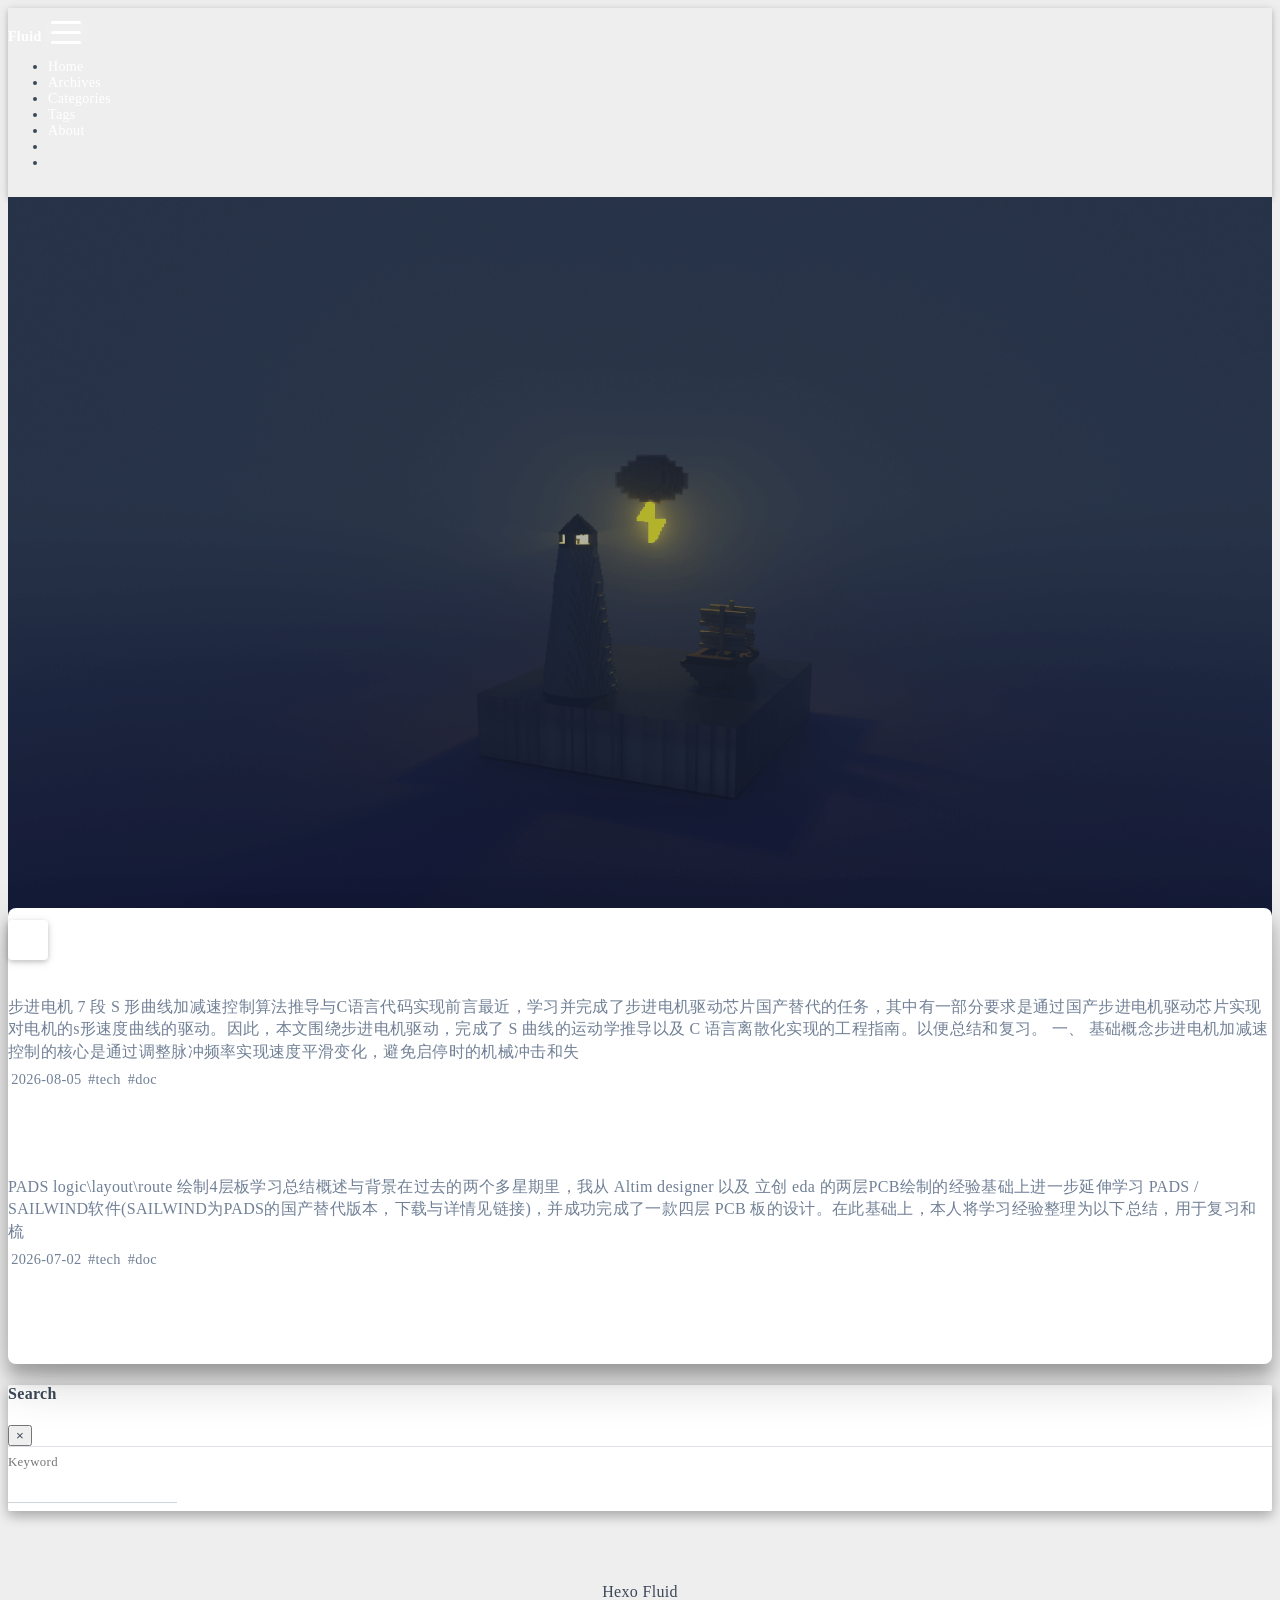
<file: index.html>
<!DOCTYPE html>
<html lang="en" data-default-color-scheme=auto>



<head>
  <meta charset="UTF-8">

  <link rel="apple-touch-icon" sizes="76x76" href="/img/fluid.png">
  <link rel="icon" href="/img/fluid.png">
  

  <meta name="viewport" content="width=device-width, initial-scale=1.0, maximum-scale=5.0, shrink-to-fit=no">
  <meta http-equiv="x-ua-compatible" content="ie=edge">
  
  <meta name="theme-color" content="#2f4154">
  <meta name="author" content="John Doe">
  <meta name="keywords" content="">
  
    <meta property="og:type" content="website">
<meta property="og:title" content="Hexo">
<meta property="og:url" content="http://example.com/index.html">
<meta property="og:site_name" content="Hexo">
<meta property="og:locale" content="en_US">
<meta property="article:author" content="John Doe">
<meta name="twitter:card" content="summary_large_image">
  
  
  
  <title>Hexo</title>

  <link  rel="stylesheet" href="https://lib.baomitu.com/twitter-bootstrap/4.6.1/css/bootstrap.min.css" />





<!-- 主题依赖的图标库，不要自行修改 -->
<!-- Do not modify the link that theme dependent icons -->

<link rel="stylesheet" href="//at.alicdn.com/t/c/font_1749284_5i9bdhy70f8.css">



<link rel="stylesheet" href="//at.alicdn.com/t/c/font_1736178_k526ubmyhba.css">


<link  rel="stylesheet" href="/css/main.css" />


  <link id="highlight-css" rel="stylesheet" href="/css/highlight.css" />
  
    <link id="highlight-css-dark" rel="stylesheet" href="/css/highlight-dark.css" />
  




  <script id="fluid-configs">
    var Fluid = window.Fluid || {};
    Fluid.ctx = Object.assign({}, Fluid.ctx)
    var CONFIG = {"hostname":"example.com","root":"/","version":"1.9.9","typing":{"enable":true,"typeSpeed":70,"cursorChar":"_","loop":false,"scope":[]},"anchorjs":{"enable":true,"element":"h1,h2,h3,h4,h5,h6","placement":"left","visible":"hover","icon":""},"progressbar":{"enable":true,"height_px":3,"color":"#29d","options":{"showSpinner":false,"trickleSpeed":100}},"code_language":{"enable":true,"default":"TEXT"},"copy_btn":true,"image_caption":{"enable":true},"image_zoom":{"enable":true,"img_url_replace":["",""]},"toc":{"enable":true,"expand_all":true,"placement":"right","headingSelector":"h1,h2,h3,h4,h5,h6","collapseDepth":0},"lazyload":{"enable":true,"loading_img":"/img/loading.gif","onlypost":false,"offset_factor":2},"web_analytics":{"enable":false,"follow_dnt":true,"baidu":null,"google":{"measurement_id":null},"tencent":{"sid":null,"cid":null},"leancloud":{"app_id":null,"app_key":null,"server_url":null,"path":"window.location.pathname","ignore_local":false},"openkounter":{"server_url":"https://open-kounter.mintimate.cn","path":"window.location.pathname","ignore_local":false},"umami":{"src":null,"website_id":null,"domains":null,"start_time":"2024-01-01T00:00:00.000Z","token":null,"api_server":null}},"search_path":"/local-search.xml","include_content_in_search":true};

    if (CONFIG.web_analytics.follow_dnt) {
      var dntVal = navigator.doNotTrack || window.doNotTrack || navigator.msDoNotTrack;
      Fluid.ctx.dnt = dntVal && (dntVal.startsWith('1') || dntVal.startsWith('yes') || dntVal.startsWith('on'));
    }
  </script>
  <script  src="/js/utils.js" ></script>
  <script  src="/js/color-schema.js" ></script>
  


  
<meta name="generator" content="Hexo 8.1.2"></head>


<body>
  

  <header>
    

<div class="header-inner" style="height: 100vh;">
  <nav id="navbar" class="navbar fixed-top  navbar-expand-lg navbar-dark scrolling-navbar">
  <div class="container">
    <a class="navbar-brand" href="/">
      <strong>Fluid</strong>
    </a>

    <button id="navbar-toggler-btn" class="navbar-toggler" type="button" data-toggle="collapse"
            data-target="#navbarSupportedContent"
            aria-controls="navbarSupportedContent" aria-expanded="false" aria-label="Toggle navigation">
      <div class="animated-icon"><span></span><span></span><span></span></div>
    </button>

    <!-- Collapsible content (desktop) -->
    <div class="collapse navbar-collapse" id="navbarSupportedContent">
      <ul class="navbar-nav ml-auto text-center">
        
          
          
          
          
            <li class="nav-item">
              <a class="nav-link" href="/" target="_self">
                <i class="iconfont icon-home-fill"></i>
                <span>Home</span>
              </a>
            </li>
          
        
          
          
          
          
            <li class="nav-item">
              <a class="nav-link" href="/archives/" target="_self">
                <i class="iconfont icon-archive-fill"></i>
                <span>Archives</span>
              </a>
            </li>
          
        
          
          
          
          
            <li class="nav-item">
              <a class="nav-link" href="/categories/" target="_self">
                <i class="iconfont icon-category-fill"></i>
                <span>Categories</span>
              </a>
            </li>
          
        
          
          
          
          
            <li class="nav-item">
              <a class="nav-link" href="/tags/" target="_self">
                <i class="iconfont icon-tags-fill"></i>
                <span>Tags</span>
              </a>
            </li>
          
        
          
          
          
          
            <li class="nav-item">
              <a class="nav-link" href="/about/" target="_self">
                <i class="iconfont icon-user-fill"></i>
                <span>About</span>
              </a>
            </li>
          
        
        
          <li class="nav-item" id="search-btn">
            <a class="nav-link" target="_self" href="javascript:;" data-toggle="modal" data-target="#modalSearch" aria-label="Search">
              <i class="iconfont icon-search"></i>
            </a>
          </li>
          
        
        
          <li class="nav-item" id="color-toggle-btn">
            <a class="nav-link" target="_self" href="javascript:;" aria-label="Color Toggle">
              <i class="iconfont icon-dark" id="color-toggle-icon"></i>
            </a>
          </li>
        
      </ul>
    </div>
  </div>
</nav>

<!-- Mobile grid menu overlay -->
<div id="mobile-grid-menu" class="d-lg-none">
  <div class="mobile-grid-menu-inner">
    <div class="container">
      <div class="row">
        
          
          
          
          
            <div class="col-4 mobile-grid-cell">
              <a href="/" target="_self">
                <div class="mobile-grid-item">
                  <i class="iconfont icon-home-fill"></i>
                  <span>Home</span>
                </div>
              </a>
            </div>
          
        
          
          
          
          
            <div class="col-4 mobile-grid-cell">
              <a href="/archives/" target="_self">
                <div class="mobile-grid-item">
                  <i class="iconfont icon-archive-fill"></i>
                  <span>Archives</span>
                </div>
              </a>
            </div>
          
        
          
          
          
          
            <div class="col-4 mobile-grid-cell">
              <a href="/categories/" target="_self">
                <div class="mobile-grid-item">
                  <i class="iconfont icon-category-fill"></i>
                  <span>Categories</span>
                </div>
              </a>
            </div>
          
        
          
          
          
          
            <div class="col-4 mobile-grid-cell">
              <a href="/tags/" target="_self">
                <div class="mobile-grid-item">
                  <i class="iconfont icon-tags-fill"></i>
                  <span>Tags</span>
                </div>
              </a>
            </div>
          
        
          
          
          
          
            <div class="col-4 mobile-grid-cell">
              <a href="/about/" target="_self">
                <div class="mobile-grid-item">
                  <i class="iconfont icon-user-fill"></i>
                  <span>About</span>
                </div>
              </a>
            </div>
          
        
        
          <div class="col-4 mobile-grid-cell" id="mobile-search-btn">
            <a href="javascript:;" data-toggle="modal" data-target="#modalSearch" aria-label="Search">
              <div class="mobile-grid-item">
                <i class="iconfont icon-search"></i>
                <span>Search</span>
              </div>
            </a>
          </div>
        
        
          <div class="col-4 mobile-grid-cell" id="mobile-color-toggle-btn"
               data-label-light="Light"
               data-label-dark="Dark">
            <a href="javascript:;" aria-label="Color Toggle">
              <div class="mobile-grid-item">
                <i class="iconfont icon-dark" id="mobile-color-toggle-icon"></i>
                <span id="mobile-color-toggle-label">Dark</span>
              </div>
            </a>
          </div>
        
      </div>
    </div>
  </div>
</div>

  

<div id="banner" class="banner" parallax=true
     style="background: url('/img/default.png') no-repeat center center; background-size: cover;">
  <div class="full-bg-img">
    <div class="mask flex-center" style="background-color: rgba(0, 0, 0, 0.3)">
      <div class="banner-text text-center fade-in-up">
        <div class="h2">
          
            <span id="subtitle" data-typed-text="An elegant Material-Design theme for Hexo"></span>
          
        </div>

        
      </div>

      
        <div class="scroll-down-bar">
          <i class="iconfont icon-arrowdown"></i>
        </div>
      
    </div>
  </div>
</div>



</div>

  </header>

  <main>
    
      <div class="container nopadding-x-md">
        <div id="board"
          style="margin-top: 0">
          
          <div class="container">
            <div class="row">
              <div class="col-12 col-md-10 m-auto">
                

<h1 style="display: none">Hexo</h1>

  <div class="row mx-auto index-card">
    
    
    <article class="col-12 col-md-12 mx-auto index-info">
      <h2 class="index-header">
        
        <a href="/2026/08/05/%E6%AD%A5%E8%BF%9B%E7%94%B5%E6%9C%BAS%E5%BD%A2%E9%80%9F%E5%BA%A6%E6%9B%B2%E7%BA%BF%E5%8E%9F%E7%90%86%E4%B8%8E%E4%BB%A3%E7%A0%81%E5%AE%9E%E7%8E%B0/" target="_self">
          
        </a>
      </h2>

      
      <a class="index-excerpt index-excerpt__noimg" href="/2026/08/05/%E6%AD%A5%E8%BF%9B%E7%94%B5%E6%9C%BAS%E5%BD%A2%E9%80%9F%E5%BA%A6%E6%9B%B2%E7%BA%BF%E5%8E%9F%E7%90%86%E4%B8%8E%E4%BB%A3%E7%A0%81%E5%AE%9E%E7%8E%B0/" target="_self">
        <div>
          步进电机 7 段 S 形曲线加减速控制算法推导与C语言代码实现前言最近，学习并完成了步进电机驱动芯片国产替代的任务，其中有一部分要求是通过国产步进电机驱动芯片实现对电机的s形速度曲线的驱动。因此，本文围绕步进电机驱动，完成了 S 曲线的运动学推导以及 C 语言离散化实现的工程指南。以便总结和复习。  一、 基础概念步进电机加减速控制的核心是通过调整脉冲频率实现速度平滑变化，避免启停时的机械冲击和失
        </div>
      </a>

      <div class="index-btm post-metas">
        
          <div class="post-meta mr-3">
            <i class="iconfont icon-date"></i>
            <time datetime="2026-08-05 08:00" pubdate>
              2026-08-05
            </time>
          </div>
        
        
        
          <div class="post-meta">
            <i class="iconfont icon-tags"></i>
            
              <a href="/tags/tech/">#tech</a>
            
              <a href="/tags/doc/">#doc</a>
            
          </div>
        
      </div>
    </article>
  </div>

  <div class="row mx-auto index-card">
    
    
    <article class="col-12 col-md-12 mx-auto index-info">
      <h2 class="index-header">
        
        <a href="/2026/07/02/PADS%20logic_layout_route%20%E7%BB%98%E5%88%B64%E5%B1%82%E6%9D%BF%E6%80%BB%E7%BB%93/" target="_self">
          
        </a>
      </h2>

      
      <a class="index-excerpt index-excerpt__noimg" href="/2026/07/02/PADS%20logic_layout_route%20%E7%BB%98%E5%88%B64%E5%B1%82%E6%9D%BF%E6%80%BB%E7%BB%93/" target="_self">
        <div>
          PADS logic\layout\route 绘制4层板学习总结概述与背景在过去的两个多星期里，我从 Altim designer 以及 立创 eda 的两层PCB绘制的经验基础上进一步延伸学习 PADS &#x2F; SAILWIND软件(SAILWIND为PADS的国产替代版本，下载与详情见链接)，并成功完成了一款四层 PCB 板的设计。在此基础上，本人将学习经验整理为以下总结，用于复习和梳
        </div>
      </a>

      <div class="index-btm post-metas">
        
          <div class="post-meta mr-3">
            <i class="iconfont icon-date"></i>
            <time datetime="2026-07-02 08:00" pubdate>
              2026-07-02
            </time>
          </div>
        
        
        
          <div class="post-meta">
            <i class="iconfont icon-tags"></i>
            
              <a href="/tags/tech/">#tech</a>
            
              <a href="/tags/doc/">#doc</a>
            
          </div>
        
      </div>
    </article>
  </div>





              </div>
            </div>
          </div>
        </div>
      </div>
    

    
      <a id="scroll-top-button" aria-label="TOP" href="#" role="button">
        <i class="iconfont icon-arrowup" aria-hidden="true"></i>
      </a>
    

    
      <div class="modal fade" id="modalSearch" tabindex="-1" role="dialog" aria-labelledby="ModalLabel"
     aria-hidden="true">
  <div class="modal-dialog modal-dialog-scrollable modal-lg" role="document">
    <div class="modal-content">
      <div class="modal-header text-center">
        <h4 class="modal-title w-100 font-weight-bold">Search</h4>
        <button type="button" id="local-search-close" class="close" data-dismiss="modal" aria-label="Close">
          <span aria-hidden="true">&times;</span>
        </button>
      </div>
      <div class="modal-body mx-3">
        <div class="md-form mb-5">
          <input type="text" id="local-search-input" class="form-control validate">
          <label data-error="x" data-success="v" for="local-search-input">Keyword</label>
        </div>
        <div class="list-group" id="local-search-result"></div>
      </div>
    </div>
  </div>
</div>

    

    
  </main>

  <footer>
    <div class="footer-inner">
  
    <div class="footer-content">
       <a href="https://hexo.io" target="_blank" rel="nofollow noopener"><span>Hexo</span></a> <i class="iconfont icon-love"></i> <a href="https://github.com/fluid-dev/hexo-theme-fluid" target="_blank" rel="nofollow noopener"><span>Fluid</span></a> 
    </div>
  
  
  
</div>

  </footer>

  <!-- Scripts -->
  
  <script  src="https://lib.baomitu.com/nprogress/0.2.0/nprogress.min.js" ></script>
  <link  rel="stylesheet" href="https://lib.baomitu.com/nprogress/0.2.0/nprogress.min.css" />

  <script>
    NProgress.configure({"showSpinner":false,"trickleSpeed":100})
    NProgress.start()
    window.addEventListener('load', function() {
      NProgress.done();
    })
  </script>


<script  src="https://lib.baomitu.com/jquery/3.6.4/jquery.min.js" ></script>
<script  src="https://lib.baomitu.com/twitter-bootstrap/4.6.1/js/bootstrap.min.js" ></script>
<script  src="/js/events.js" ></script>
<script  src="/js/plugins.js" ></script>


  <script  src="https://lib.baomitu.com/typed.js/2.0.12/typed.min.js" ></script>
  <script>
    (function (window, document) {
      var typing = Fluid.plugins.typing;
      var subtitle = document.getElementById('subtitle');
      if (!subtitle || !typing) {
        return;
      }
      var text = subtitle.getAttribute('data-typed-text');
      
        typing(text);
      
    })(window, document);
  </script>




  
    <script  src="/js/img-lazyload.js" ></script>
  




  <script  src="/js/local-search.js" ></script>





<!-- 主题的启动项，将它保持在最底部 -->
<!-- the boot of the theme, keep it at the bottom -->
<script  src="/js/boot.js" ></script>


  

  <noscript>
    <div class="noscript-warning">Blog works best with JavaScript enabled</div>
  </noscript>
</body>
</html>
</file>
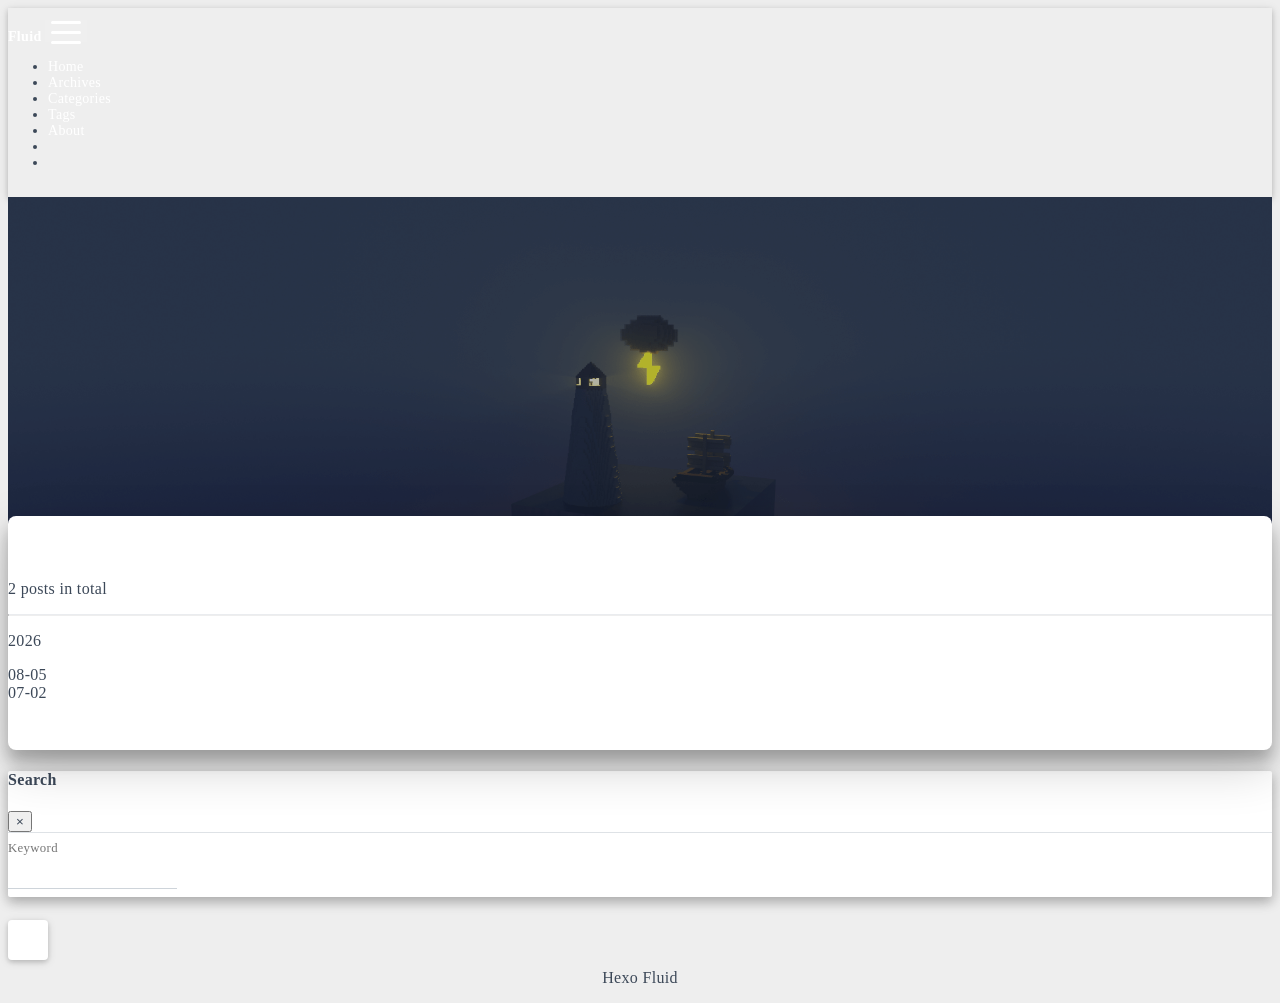
<file: archives/index.html>
<!DOCTYPE html>
<html lang="en" data-default-color-scheme=auto>



<head>
  <meta charset="UTF-8">

  <link rel="apple-touch-icon" sizes="76x76" href="/img/fluid.png">
  <link rel="icon" href="/img/fluid.png">
  

  <meta name="viewport" content="width=device-width, initial-scale=1.0, maximum-scale=5.0, shrink-to-fit=no">
  <meta http-equiv="x-ua-compatible" content="ie=edge">
  
  <meta name="theme-color" content="#2f4154">
  <meta name="author" content="John Doe">
  <meta name="keywords" content="">
  
    <meta property="og:type" content="website">
<meta property="og:title" content="Archives">
<meta property="og:url" content="http://example.com/archives/index.html">
<meta property="og:site_name" content="Hexo">
<meta property="og:locale" content="en_US">
<meta property="article:author" content="John Doe">
<meta name="twitter:card" content="summary_large_image">
  
  
  
  <title>Archives - Hexo</title>

  <link  rel="stylesheet" href="https://lib.baomitu.com/twitter-bootstrap/4.6.1/css/bootstrap.min.css" />





<!-- 主题依赖的图标库，不要自行修改 -->
<!-- Do not modify the link that theme dependent icons -->

<link rel="stylesheet" href="//at.alicdn.com/t/c/font_1749284_5i9bdhy70f8.css">



<link rel="stylesheet" href="//at.alicdn.com/t/c/font_1736178_k526ubmyhba.css">


<link  rel="stylesheet" href="/css/main.css" />


  <link id="highlight-css" rel="stylesheet" href="/css/highlight.css" />
  
    <link id="highlight-css-dark" rel="stylesheet" href="/css/highlight-dark.css" />
  




  <script id="fluid-configs">
    var Fluid = window.Fluid || {};
    Fluid.ctx = Object.assign({}, Fluid.ctx)
    var CONFIG = {"hostname":"example.com","root":"/","version":"1.9.9","typing":{"enable":true,"typeSpeed":70,"cursorChar":"_","loop":false,"scope":[]},"anchorjs":{"enable":true,"element":"h1,h2,h3,h4,h5,h6","placement":"left","visible":"hover","icon":""},"progressbar":{"enable":true,"height_px":3,"color":"#29d","options":{"showSpinner":false,"trickleSpeed":100}},"code_language":{"enable":true,"default":"TEXT"},"copy_btn":true,"image_caption":{"enable":true},"image_zoom":{"enable":true,"img_url_replace":["",""]},"toc":{"enable":true,"expand_all":true,"placement":"right","headingSelector":"h1,h2,h3,h4,h5,h6","collapseDepth":0},"lazyload":{"enable":true,"loading_img":"/img/loading.gif","onlypost":false,"offset_factor":2},"web_analytics":{"enable":false,"follow_dnt":true,"baidu":null,"google":{"measurement_id":null},"tencent":{"sid":null,"cid":null},"leancloud":{"app_id":null,"app_key":null,"server_url":null,"path":"window.location.pathname","ignore_local":false},"openkounter":{"server_url":"https://open-kounter.mintimate.cn","path":"window.location.pathname","ignore_local":false},"umami":{"src":null,"website_id":null,"domains":null,"start_time":"2024-01-01T00:00:00.000Z","token":null,"api_server":null}},"search_path":"/local-search.xml","include_content_in_search":true};

    if (CONFIG.web_analytics.follow_dnt) {
      var dntVal = navigator.doNotTrack || window.doNotTrack || navigator.msDoNotTrack;
      Fluid.ctx.dnt = dntVal && (dntVal.startsWith('1') || dntVal.startsWith('yes') || dntVal.startsWith('on'));
    }
  </script>
  <script  src="/js/utils.js" ></script>
  <script  src="/js/color-schema.js" ></script>
  


  
<meta name="generator" content="Hexo 8.1.2"></head>


<body>
  

  <header>
    

<div class="header-inner" style="height: 60vh;">
  <nav id="navbar" class="navbar fixed-top  navbar-expand-lg navbar-dark scrolling-navbar">
  <div class="container">
    <a class="navbar-brand" href="/">
      <strong>Fluid</strong>
    </a>

    <button id="navbar-toggler-btn" class="navbar-toggler" type="button" data-toggle="collapse"
            data-target="#navbarSupportedContent"
            aria-controls="navbarSupportedContent" aria-expanded="false" aria-label="Toggle navigation">
      <div class="animated-icon"><span></span><span></span><span></span></div>
    </button>

    <!-- Collapsible content (desktop) -->
    <div class="collapse navbar-collapse" id="navbarSupportedContent">
      <ul class="navbar-nav ml-auto text-center">
        
          
          
          
          
            <li class="nav-item">
              <a class="nav-link" href="/" target="_self">
                <i class="iconfont icon-home-fill"></i>
                <span>Home</span>
              </a>
            </li>
          
        
          
          
          
          
            <li class="nav-item">
              <a class="nav-link" href="/archives/" target="_self">
                <i class="iconfont icon-archive-fill"></i>
                <span>Archives</span>
              </a>
            </li>
          
        
          
          
          
          
            <li class="nav-item">
              <a class="nav-link" href="/categories/" target="_self">
                <i class="iconfont icon-category-fill"></i>
                <span>Categories</span>
              </a>
            </li>
          
        
          
          
          
          
            <li class="nav-item">
              <a class="nav-link" href="/tags/" target="_self">
                <i class="iconfont icon-tags-fill"></i>
                <span>Tags</span>
              </a>
            </li>
          
        
          
          
          
          
            <li class="nav-item">
              <a class="nav-link" href="/about/" target="_self">
                <i class="iconfont icon-user-fill"></i>
                <span>About</span>
              </a>
            </li>
          
        
        
          <li class="nav-item" id="search-btn">
            <a class="nav-link" target="_self" href="javascript:;" data-toggle="modal" data-target="#modalSearch" aria-label="Search">
              <i class="iconfont icon-search"></i>
            </a>
          </li>
          
        
        
          <li class="nav-item" id="color-toggle-btn">
            <a class="nav-link" target="_self" href="javascript:;" aria-label="Color Toggle">
              <i class="iconfont icon-dark" id="color-toggle-icon"></i>
            </a>
          </li>
        
      </ul>
    </div>
  </div>
</nav>

<!-- Mobile grid menu overlay -->
<div id="mobile-grid-menu" class="d-lg-none">
  <div class="mobile-grid-menu-inner">
    <div class="container">
      <div class="row">
        
          
          
          
          
            <div class="col-4 mobile-grid-cell">
              <a href="/" target="_self">
                <div class="mobile-grid-item">
                  <i class="iconfont icon-home-fill"></i>
                  <span>Home</span>
                </div>
              </a>
            </div>
          
        
          
          
          
          
            <div class="col-4 mobile-grid-cell">
              <a href="/archives/" target="_self">
                <div class="mobile-grid-item">
                  <i class="iconfont icon-archive-fill"></i>
                  <span>Archives</span>
                </div>
              </a>
            </div>
          
        
          
          
          
          
            <div class="col-4 mobile-grid-cell">
              <a href="/categories/" target="_self">
                <div class="mobile-grid-item">
                  <i class="iconfont icon-category-fill"></i>
                  <span>Categories</span>
                </div>
              </a>
            </div>
          
        
          
          
          
          
            <div class="col-4 mobile-grid-cell">
              <a href="/tags/" target="_self">
                <div class="mobile-grid-item">
                  <i class="iconfont icon-tags-fill"></i>
                  <span>Tags</span>
                </div>
              </a>
            </div>
          
        
          
          
          
          
            <div class="col-4 mobile-grid-cell">
              <a href="/about/" target="_self">
                <div class="mobile-grid-item">
                  <i class="iconfont icon-user-fill"></i>
                  <span>About</span>
                </div>
              </a>
            </div>
          
        
        
          <div class="col-4 mobile-grid-cell" id="mobile-search-btn">
            <a href="javascript:;" data-toggle="modal" data-target="#modalSearch" aria-label="Search">
              <div class="mobile-grid-item">
                <i class="iconfont icon-search"></i>
                <span>Search</span>
              </div>
            </a>
          </div>
        
        
          <div class="col-4 mobile-grid-cell" id="mobile-color-toggle-btn"
               data-label-light="Light"
               data-label-dark="Dark">
            <a href="javascript:;" aria-label="Color Toggle">
              <div class="mobile-grid-item">
                <i class="iconfont icon-dark" id="mobile-color-toggle-icon"></i>
                <span id="mobile-color-toggle-label">Dark</span>
              </div>
            </a>
          </div>
        
      </div>
    </div>
  </div>
</div>

  

<div id="banner" class="banner" parallax=true
     style="background: url('/img/default.png') no-repeat center center; background-size: cover;">
  <div class="full-bg-img">
    <div class="mask flex-center" style="background-color: rgba(0, 0, 0, 0.3)">
      <div class="banner-text text-center fade-in-up">
        <div class="h2">
          
            <span id="subtitle" data-typed-text="Archives"></span>
          
        </div>

        
      </div>

      
    </div>
  </div>
</div>



</div>

  </header>

  <main>
    
      <div class="container nopadding-x-md">
        <div id="board"
          >
          
          <div class="container">
            <div class="row">
              <div class="col-12 col-md-10 m-auto">
                

<div class="list-group">
  <p class="h4">2 posts in total</p>
  <hr>
  
  
    
      
      <p class="h5">2026</p>
    
    <a href="/2026/08/05/%E6%AD%A5%E8%BF%9B%E7%94%B5%E6%9C%BAS%E5%BD%A2%E9%80%9F%E5%BA%A6%E6%9B%B2%E7%BA%BF%E5%8E%9F%E7%90%86%E4%B8%8E%E4%BB%A3%E7%A0%81%E5%AE%9E%E7%8E%B0/" class="list-group-item list-group-item-action">
      <time>08-05</time>
      <div class="list-group-item-title"></div>
    </a>
  
    
    <a href="/2026/07/02/PADS%20logic_layout_route%20%E7%BB%98%E5%88%B64%E5%B1%82%E6%9D%BF%E6%80%BB%E7%BB%93/" class="list-group-item list-group-item-action">
      <time>07-02</time>
      <div class="list-group-item-title"></div>
    </a>
  
</div>





              </div>
            </div>
          </div>
        </div>
      </div>
    

    
      <a id="scroll-top-button" aria-label="TOP" href="#" role="button">
        <i class="iconfont icon-arrowup" aria-hidden="true"></i>
      </a>
    

    
      <div class="modal fade" id="modalSearch" tabindex="-1" role="dialog" aria-labelledby="ModalLabel"
     aria-hidden="true">
  <div class="modal-dialog modal-dialog-scrollable modal-lg" role="document">
    <div class="modal-content">
      <div class="modal-header text-center">
        <h4 class="modal-title w-100 font-weight-bold">Search</h4>
        <button type="button" id="local-search-close" class="close" data-dismiss="modal" aria-label="Close">
          <span aria-hidden="true">&times;</span>
        </button>
      </div>
      <div class="modal-body mx-3">
        <div class="md-form mb-5">
          <input type="text" id="local-search-input" class="form-control validate">
          <label data-error="x" data-success="v" for="local-search-input">Keyword</label>
        </div>
        <div class="list-group" id="local-search-result"></div>
      </div>
    </div>
  </div>
</div>

    

    
  </main>

  <footer>
    <div class="footer-inner">
  
    <div class="footer-content">
       <a href="https://hexo.io" target="_blank" rel="nofollow noopener"><span>Hexo</span></a> <i class="iconfont icon-love"></i> <a href="https://github.com/fluid-dev/hexo-theme-fluid" target="_blank" rel="nofollow noopener"><span>Fluid</span></a> 
    </div>
  
  
  
</div>

  </footer>

  <!-- Scripts -->
  
  <script  src="https://lib.baomitu.com/nprogress/0.2.0/nprogress.min.js" ></script>
  <link  rel="stylesheet" href="https://lib.baomitu.com/nprogress/0.2.0/nprogress.min.css" />

  <script>
    NProgress.configure({"showSpinner":false,"trickleSpeed":100})
    NProgress.start()
    window.addEventListener('load', function() {
      NProgress.done();
    })
  </script>


<script  src="https://lib.baomitu.com/jquery/3.6.4/jquery.min.js" ></script>
<script  src="https://lib.baomitu.com/twitter-bootstrap/4.6.1/js/bootstrap.min.js" ></script>
<script  src="/js/events.js" ></script>
<script  src="/js/plugins.js" ></script>


  <script  src="https://lib.baomitu.com/typed.js/2.0.12/typed.min.js" ></script>
  <script>
    (function (window, document) {
      var typing = Fluid.plugins.typing;
      var subtitle = document.getElementById('subtitle');
      if (!subtitle || !typing) {
        return;
      }
      var text = subtitle.getAttribute('data-typed-text');
      
        typing(text);
      
    })(window, document);
  </script>




  
    <script  src="/js/img-lazyload.js" ></script>
  




  <script  src="/js/local-search.js" ></script>





<!-- 主题的启动项，将它保持在最底部 -->
<!-- the boot of the theme, keep it at the bottom -->
<script  src="/js/boot.js" ></script>


  

  <noscript>
    <div class="noscript-warning">Blog works best with JavaScript enabled</div>
  </noscript>
</body>
</html>
</file>
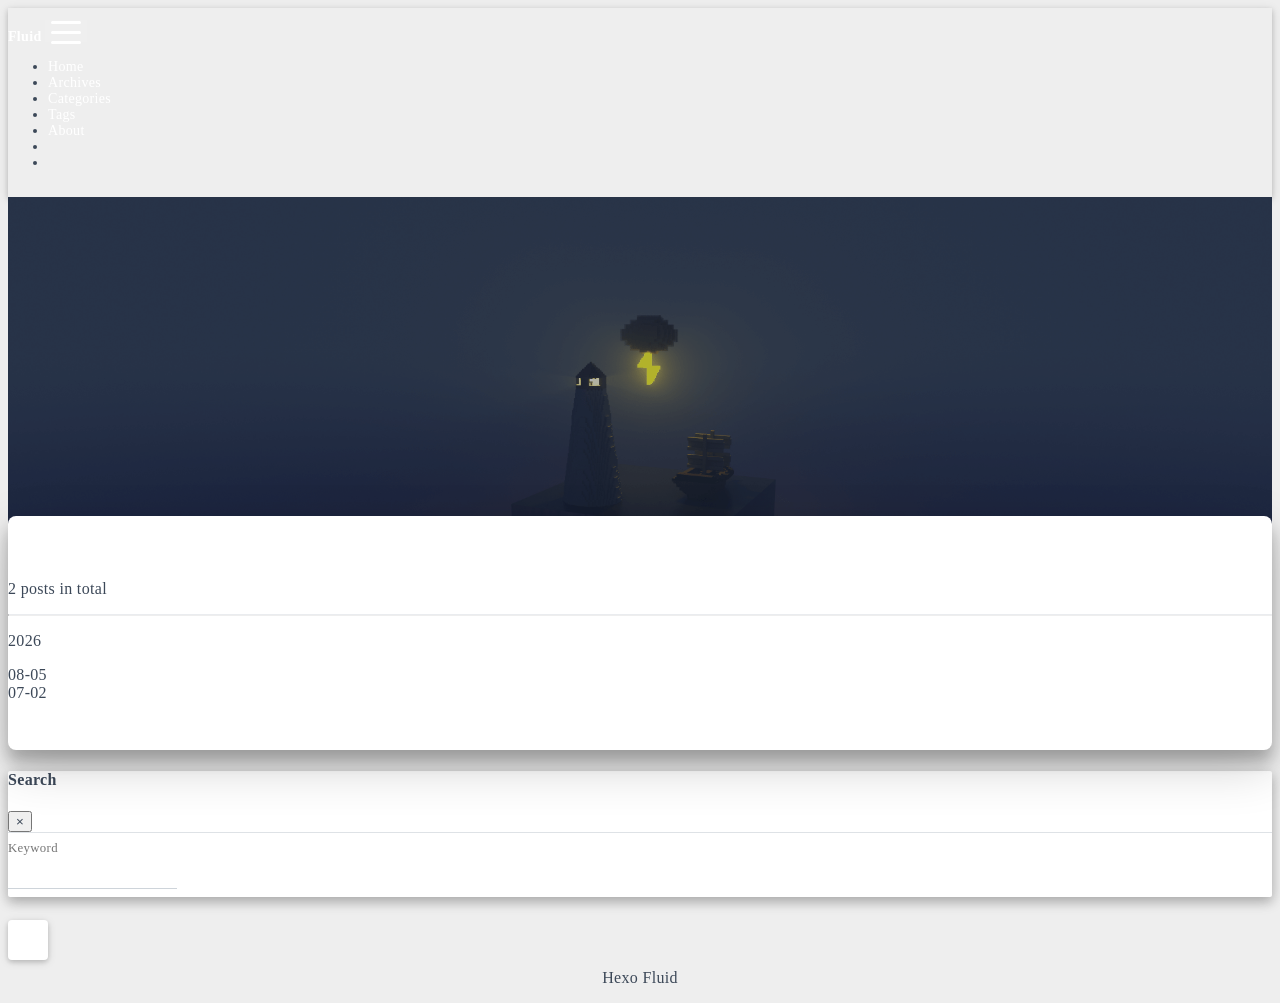
<file: archives/2026/index.html>
<!DOCTYPE html>
<html lang="en" data-default-color-scheme=auto>



<head>
  <meta charset="UTF-8">

  <link rel="apple-touch-icon" sizes="76x76" href="/img/fluid.png">
  <link rel="icon" href="/img/fluid.png">
  

  <meta name="viewport" content="width=device-width, initial-scale=1.0, maximum-scale=5.0, shrink-to-fit=no">
  <meta http-equiv="x-ua-compatible" content="ie=edge">
  
  <meta name="theme-color" content="#2f4154">
  <meta name="author" content="John Doe">
  <meta name="keywords" content="">
  
    <meta property="og:type" content="website">
<meta property="og:title" content="Archives">
<meta property="og:url" content="http://example.com/archives/2026/index.html">
<meta property="og:site_name" content="Hexo">
<meta property="og:locale" content="en_US">
<meta property="article:author" content="John Doe">
<meta name="twitter:card" content="summary_large_image">
  
  
  
  <title>Archives - Hexo</title>

  <link  rel="stylesheet" href="https://lib.baomitu.com/twitter-bootstrap/4.6.1/css/bootstrap.min.css" />





<!-- 主题依赖的图标库，不要自行修改 -->
<!-- Do not modify the link that theme dependent icons -->

<link rel="stylesheet" href="//at.alicdn.com/t/c/font_1749284_5i9bdhy70f8.css">



<link rel="stylesheet" href="//at.alicdn.com/t/c/font_1736178_k526ubmyhba.css">


<link  rel="stylesheet" href="/css/main.css" />


  <link id="highlight-css" rel="stylesheet" href="/css/highlight.css" />
  
    <link id="highlight-css-dark" rel="stylesheet" href="/css/highlight-dark.css" />
  




  <script id="fluid-configs">
    var Fluid = window.Fluid || {};
    Fluid.ctx = Object.assign({}, Fluid.ctx)
    var CONFIG = {"hostname":"example.com","root":"/","version":"1.9.9","typing":{"enable":true,"typeSpeed":70,"cursorChar":"_","loop":false,"scope":[]},"anchorjs":{"enable":true,"element":"h1,h2,h3,h4,h5,h6","placement":"left","visible":"hover","icon":""},"progressbar":{"enable":true,"height_px":3,"color":"#29d","options":{"showSpinner":false,"trickleSpeed":100}},"code_language":{"enable":true,"default":"TEXT"},"copy_btn":true,"image_caption":{"enable":true},"image_zoom":{"enable":true,"img_url_replace":["",""]},"toc":{"enable":true,"expand_all":true,"placement":"right","headingSelector":"h1,h2,h3,h4,h5,h6","collapseDepth":0},"lazyload":{"enable":true,"loading_img":"/img/loading.gif","onlypost":false,"offset_factor":2},"web_analytics":{"enable":false,"follow_dnt":true,"baidu":null,"google":{"measurement_id":null},"tencent":{"sid":null,"cid":null},"leancloud":{"app_id":null,"app_key":null,"server_url":null,"path":"window.location.pathname","ignore_local":false},"openkounter":{"server_url":"https://open-kounter.mintimate.cn","path":"window.location.pathname","ignore_local":false},"umami":{"src":null,"website_id":null,"domains":null,"start_time":"2024-01-01T00:00:00.000Z","token":null,"api_server":null}},"search_path":"/local-search.xml","include_content_in_search":true};

    if (CONFIG.web_analytics.follow_dnt) {
      var dntVal = navigator.doNotTrack || window.doNotTrack || navigator.msDoNotTrack;
      Fluid.ctx.dnt = dntVal && (dntVal.startsWith('1') || dntVal.startsWith('yes') || dntVal.startsWith('on'));
    }
  </script>
  <script  src="/js/utils.js" ></script>
  <script  src="/js/color-schema.js" ></script>
  


  
<meta name="generator" content="Hexo 8.1.2"></head>


<body>
  

  <header>
    

<div class="header-inner" style="height: 60vh;">
  <nav id="navbar" class="navbar fixed-top  navbar-expand-lg navbar-dark scrolling-navbar">
  <div class="container">
    <a class="navbar-brand" href="/">
      <strong>Fluid</strong>
    </a>

    <button id="navbar-toggler-btn" class="navbar-toggler" type="button" data-toggle="collapse"
            data-target="#navbarSupportedContent"
            aria-controls="navbarSupportedContent" aria-expanded="false" aria-label="Toggle navigation">
      <div class="animated-icon"><span></span><span></span><span></span></div>
    </button>

    <!-- Collapsible content (desktop) -->
    <div class="collapse navbar-collapse" id="navbarSupportedContent">
      <ul class="navbar-nav ml-auto text-center">
        
          
          
          
          
            <li class="nav-item">
              <a class="nav-link" href="/" target="_self">
                <i class="iconfont icon-home-fill"></i>
                <span>Home</span>
              </a>
            </li>
          
        
          
          
          
          
            <li class="nav-item">
              <a class="nav-link" href="/archives/" target="_self">
                <i class="iconfont icon-archive-fill"></i>
                <span>Archives</span>
              </a>
            </li>
          
        
          
          
          
          
            <li class="nav-item">
              <a class="nav-link" href="/categories/" target="_self">
                <i class="iconfont icon-category-fill"></i>
                <span>Categories</span>
              </a>
            </li>
          
        
          
          
          
          
            <li class="nav-item">
              <a class="nav-link" href="/tags/" target="_self">
                <i class="iconfont icon-tags-fill"></i>
                <span>Tags</span>
              </a>
            </li>
          
        
          
          
          
          
            <li class="nav-item">
              <a class="nav-link" href="/about/" target="_self">
                <i class="iconfont icon-user-fill"></i>
                <span>About</span>
              </a>
            </li>
          
        
        
          <li class="nav-item" id="search-btn">
            <a class="nav-link" target="_self" href="javascript:;" data-toggle="modal" data-target="#modalSearch" aria-label="Search">
              <i class="iconfont icon-search"></i>
            </a>
          </li>
          
        
        
          <li class="nav-item" id="color-toggle-btn">
            <a class="nav-link" target="_self" href="javascript:;" aria-label="Color Toggle">
              <i class="iconfont icon-dark" id="color-toggle-icon"></i>
            </a>
          </li>
        
      </ul>
    </div>
  </div>
</nav>

<!-- Mobile grid menu overlay -->
<div id="mobile-grid-menu" class="d-lg-none">
  <div class="mobile-grid-menu-inner">
    <div class="container">
      <div class="row">
        
          
          
          
          
            <div class="col-4 mobile-grid-cell">
              <a href="/" target="_self">
                <div class="mobile-grid-item">
                  <i class="iconfont icon-home-fill"></i>
                  <span>Home</span>
                </div>
              </a>
            </div>
          
        
          
          
          
          
            <div class="col-4 mobile-grid-cell">
              <a href="/archives/" target="_self">
                <div class="mobile-grid-item">
                  <i class="iconfont icon-archive-fill"></i>
                  <span>Archives</span>
                </div>
              </a>
            </div>
          
        
          
          
          
          
            <div class="col-4 mobile-grid-cell">
              <a href="/categories/" target="_self">
                <div class="mobile-grid-item">
                  <i class="iconfont icon-category-fill"></i>
                  <span>Categories</span>
                </div>
              </a>
            </div>
          
        
          
          
          
          
            <div class="col-4 mobile-grid-cell">
              <a href="/tags/" target="_self">
                <div class="mobile-grid-item">
                  <i class="iconfont icon-tags-fill"></i>
                  <span>Tags</span>
                </div>
              </a>
            </div>
          
        
          
          
          
          
            <div class="col-4 mobile-grid-cell">
              <a href="/about/" target="_self">
                <div class="mobile-grid-item">
                  <i class="iconfont icon-user-fill"></i>
                  <span>About</span>
                </div>
              </a>
            </div>
          
        
        
          <div class="col-4 mobile-grid-cell" id="mobile-search-btn">
            <a href="javascript:;" data-toggle="modal" data-target="#modalSearch" aria-label="Search">
              <div class="mobile-grid-item">
                <i class="iconfont icon-search"></i>
                <span>Search</span>
              </div>
            </a>
          </div>
        
        
          <div class="col-4 mobile-grid-cell" id="mobile-color-toggle-btn"
               data-label-light="Light"
               data-label-dark="Dark">
            <a href="javascript:;" aria-label="Color Toggle">
              <div class="mobile-grid-item">
                <i class="iconfont icon-dark" id="mobile-color-toggle-icon"></i>
                <span id="mobile-color-toggle-label">Dark</span>
              </div>
            </a>
          </div>
        
      </div>
    </div>
  </div>
</div>

  

<div id="banner" class="banner" parallax=true
     style="background: url('/img/default.png') no-repeat center center; background-size: cover;">
  <div class="full-bg-img">
    <div class="mask flex-center" style="background-color: rgba(0, 0, 0, 0.3)">
      <div class="banner-text text-center fade-in-up">
        <div class="h2">
          
            <span id="subtitle" data-typed-text="Archives"></span>
          
        </div>

        
      </div>

      
    </div>
  </div>
</div>



</div>

  </header>

  <main>
    
      <div class="container nopadding-x-md">
        <div id="board"
          >
          
          <div class="container">
            <div class="row">
              <div class="col-12 col-md-10 m-auto">
                

<div class="list-group">
  <p class="h4">2 posts in total</p>
  <hr>
  
  
    
      
      <p class="h5">2026</p>
    
    <a href="/2026/08/05/%E6%AD%A5%E8%BF%9B%E7%94%B5%E6%9C%BAS%E5%BD%A2%E9%80%9F%E5%BA%A6%E6%9B%B2%E7%BA%BF%E5%8E%9F%E7%90%86%E4%B8%8E%E4%BB%A3%E7%A0%81%E5%AE%9E%E7%8E%B0/" class="list-group-item list-group-item-action">
      <time>08-05</time>
      <div class="list-group-item-title"></div>
    </a>
  
    
    <a href="/2026/07/02/PADS%20logic_layout_route%20%E7%BB%98%E5%88%B64%E5%B1%82%E6%9D%BF%E6%80%BB%E7%BB%93/" class="list-group-item list-group-item-action">
      <time>07-02</time>
      <div class="list-group-item-title"></div>
    </a>
  
</div>





              </div>
            </div>
          </div>
        </div>
      </div>
    

    
      <a id="scroll-top-button" aria-label="TOP" href="#" role="button">
        <i class="iconfont icon-arrowup" aria-hidden="true"></i>
      </a>
    

    
      <div class="modal fade" id="modalSearch" tabindex="-1" role="dialog" aria-labelledby="ModalLabel"
     aria-hidden="true">
  <div class="modal-dialog modal-dialog-scrollable modal-lg" role="document">
    <div class="modal-content">
      <div class="modal-header text-center">
        <h4 class="modal-title w-100 font-weight-bold">Search</h4>
        <button type="button" id="local-search-close" class="close" data-dismiss="modal" aria-label="Close">
          <span aria-hidden="true">&times;</span>
        </button>
      </div>
      <div class="modal-body mx-3">
        <div class="md-form mb-5">
          <input type="text" id="local-search-input" class="form-control validate">
          <label data-error="x" data-success="v" for="local-search-input">Keyword</label>
        </div>
        <div class="list-group" id="local-search-result"></div>
      </div>
    </div>
  </div>
</div>

    

    
  </main>

  <footer>
    <div class="footer-inner">
  
    <div class="footer-content">
       <a href="https://hexo.io" target="_blank" rel="nofollow noopener"><span>Hexo</span></a> <i class="iconfont icon-love"></i> <a href="https://github.com/fluid-dev/hexo-theme-fluid" target="_blank" rel="nofollow noopener"><span>Fluid</span></a> 
    </div>
  
  
  
</div>

  </footer>

  <!-- Scripts -->
  
  <script  src="https://lib.baomitu.com/nprogress/0.2.0/nprogress.min.js" ></script>
  <link  rel="stylesheet" href="https://lib.baomitu.com/nprogress/0.2.0/nprogress.min.css" />

  <script>
    NProgress.configure({"showSpinner":false,"trickleSpeed":100})
    NProgress.start()
    window.addEventListener('load', function() {
      NProgress.done();
    })
  </script>


<script  src="https://lib.baomitu.com/jquery/3.6.4/jquery.min.js" ></script>
<script  src="https://lib.baomitu.com/twitter-bootstrap/4.6.1/js/bootstrap.min.js" ></script>
<script  src="/js/events.js" ></script>
<script  src="/js/plugins.js" ></script>


  <script  src="https://lib.baomitu.com/typed.js/2.0.12/typed.min.js" ></script>
  <script>
    (function (window, document) {
      var typing = Fluid.plugins.typing;
      var subtitle = document.getElementById('subtitle');
      if (!subtitle || !typing) {
        return;
      }
      var text = subtitle.getAttribute('data-typed-text');
      
        typing(text);
      
    })(window, document);
  </script>




  
    <script  src="/js/img-lazyload.js" ></script>
  




  <script  src="/js/local-search.js" ></script>





<!-- 主题的启动项，将它保持在最底部 -->
<!-- the boot of the theme, keep it at the bottom -->
<script  src="/js/boot.js" ></script>


  

  <noscript>
    <div class="noscript-warning">Blog works best with JavaScript enabled</div>
  </noscript>
</body>
</html>
</file>
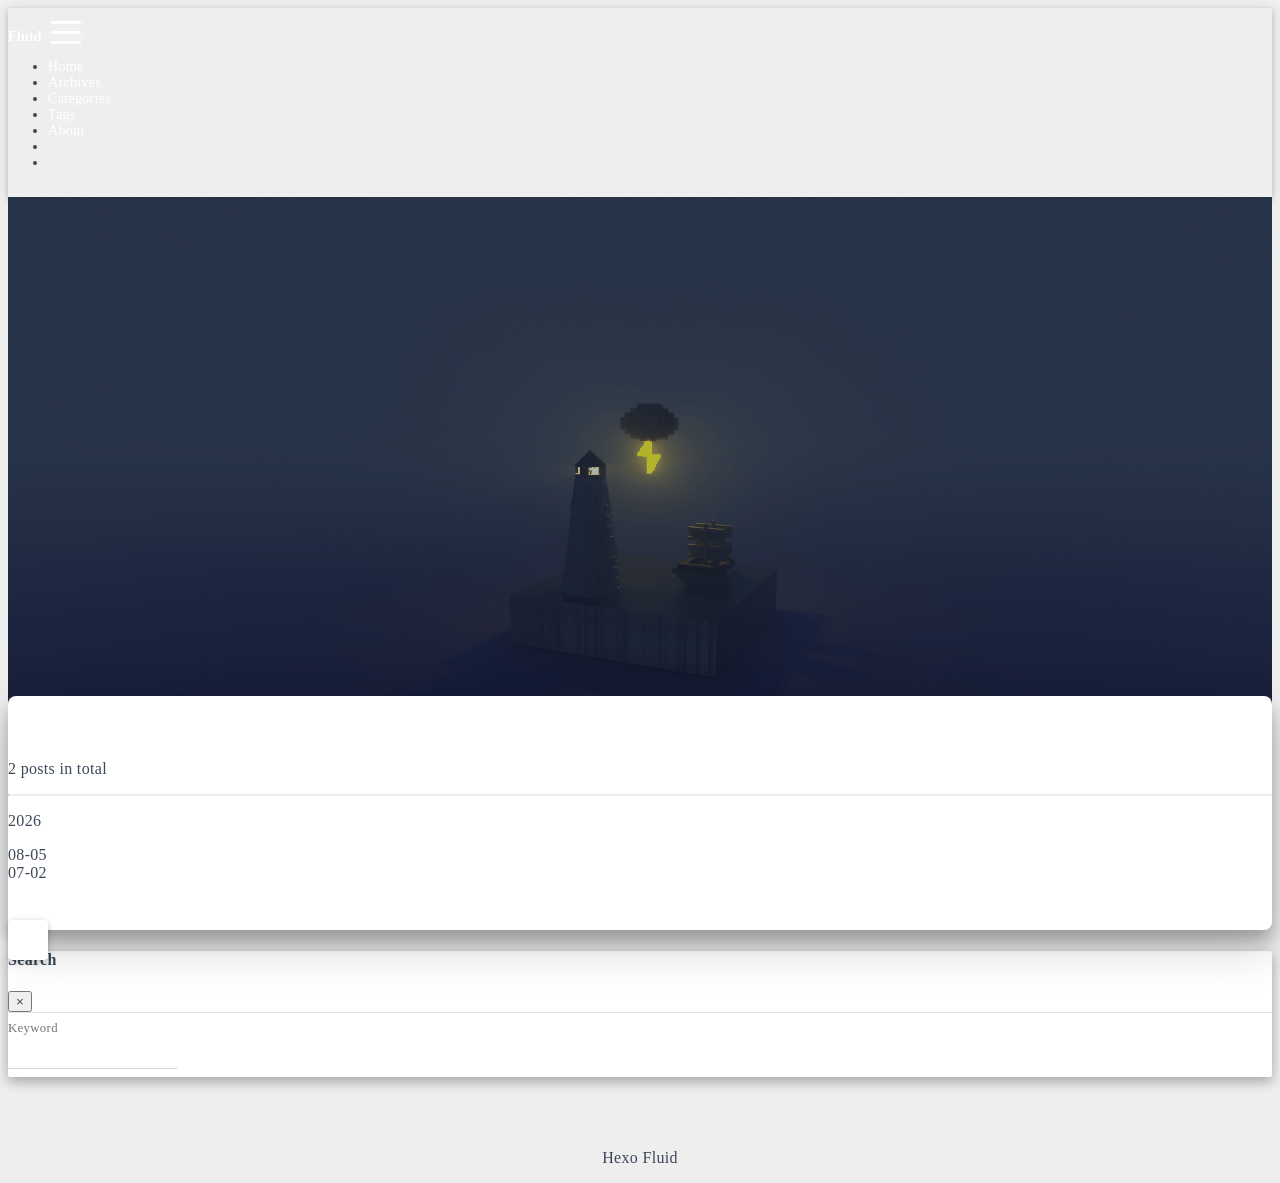
<file: tags/doc/index.html>
<!DOCTYPE html>
<html lang="en" data-default-color-scheme=auto>



<head>
  <meta charset="UTF-8">

  <link rel="apple-touch-icon" sizes="76x76" href="/img/fluid.png">
  <link rel="icon" href="/img/fluid.png">
  

  <meta name="viewport" content="width=device-width, initial-scale=1.0, maximum-scale=5.0, shrink-to-fit=no">
  <meta http-equiv="x-ua-compatible" content="ie=edge">
  
  <meta name="theme-color" content="#2f4154">
  <meta name="author" content="John Doe">
  <meta name="keywords" content="">
  
    <meta property="og:type" content="website">
<meta property="og:title" content="Tags - doc">
<meta property="og:url" content="http://example.com/tags/doc/index.html">
<meta property="og:site_name" content="Hexo">
<meta property="og:locale" content="en_US">
<meta property="article:author" content="John Doe">
<meta name="twitter:card" content="summary_large_image">
  
  
  
  <title>Tags - doc - Hexo</title>

  <link  rel="stylesheet" href="https://lib.baomitu.com/twitter-bootstrap/4.6.1/css/bootstrap.min.css" />





<!-- 主题依赖的图标库，不要自行修改 -->
<!-- Do not modify the link that theme dependent icons -->

<link rel="stylesheet" href="//at.alicdn.com/t/c/font_1749284_5i9bdhy70f8.css">



<link rel="stylesheet" href="//at.alicdn.com/t/c/font_1736178_k526ubmyhba.css">


<link  rel="stylesheet" href="/css/main.css" />


  <link id="highlight-css" rel="stylesheet" href="/css/highlight.css" />
  
    <link id="highlight-css-dark" rel="stylesheet" href="/css/highlight-dark.css" />
  




  <script id="fluid-configs">
    var Fluid = window.Fluid || {};
    Fluid.ctx = Object.assign({}, Fluid.ctx)
    var CONFIG = {"hostname":"example.com","root":"/","version":"1.9.9","typing":{"enable":true,"typeSpeed":70,"cursorChar":"_","loop":false,"scope":[]},"anchorjs":{"enable":true,"element":"h1,h2,h3,h4,h5,h6","placement":"left","visible":"hover","icon":""},"progressbar":{"enable":true,"height_px":3,"color":"#29d","options":{"showSpinner":false,"trickleSpeed":100}},"code_language":{"enable":true,"default":"TEXT"},"copy_btn":true,"image_caption":{"enable":true},"image_zoom":{"enable":true,"img_url_replace":["",""]},"toc":{"enable":true,"expand_all":true,"placement":"right","headingSelector":"h1,h2,h3,h4,h5,h6","collapseDepth":0},"lazyload":{"enable":true,"loading_img":"/img/loading.gif","onlypost":false,"offset_factor":2},"web_analytics":{"enable":false,"follow_dnt":true,"baidu":null,"google":{"measurement_id":null},"tencent":{"sid":null,"cid":null},"leancloud":{"app_id":null,"app_key":null,"server_url":null,"path":"window.location.pathname","ignore_local":false},"openkounter":{"server_url":"https://open-kounter.mintimate.cn","path":"window.location.pathname","ignore_local":false},"umami":{"src":null,"website_id":null,"domains":null,"start_time":"2024-01-01T00:00:00.000Z","token":null,"api_server":null}},"search_path":"/local-search.xml","include_content_in_search":true};

    if (CONFIG.web_analytics.follow_dnt) {
      var dntVal = navigator.doNotTrack || window.doNotTrack || navigator.msDoNotTrack;
      Fluid.ctx.dnt = dntVal && (dntVal.startsWith('1') || dntVal.startsWith('yes') || dntVal.startsWith('on'));
    }
  </script>
  <script  src="/js/utils.js" ></script>
  <script  src="/js/color-schema.js" ></script>
  


  
<meta name="generator" content="Hexo 8.1.2"></head>


<body>
  

  <header>
    

<div class="header-inner" style="height: 80vh;">
  <nav id="navbar" class="navbar fixed-top  navbar-expand-lg navbar-dark scrolling-navbar">
  <div class="container">
    <a class="navbar-brand" href="/">
      <strong>Fluid</strong>
    </a>

    <button id="navbar-toggler-btn" class="navbar-toggler" type="button" data-toggle="collapse"
            data-target="#navbarSupportedContent"
            aria-controls="navbarSupportedContent" aria-expanded="false" aria-label="Toggle navigation">
      <div class="animated-icon"><span></span><span></span><span></span></div>
    </button>

    <!-- Collapsible content (desktop) -->
    <div class="collapse navbar-collapse" id="navbarSupportedContent">
      <ul class="navbar-nav ml-auto text-center">
        
          
          
          
          
            <li class="nav-item">
              <a class="nav-link" href="/" target="_self">
                <i class="iconfont icon-home-fill"></i>
                <span>Home</span>
              </a>
            </li>
          
        
          
          
          
          
            <li class="nav-item">
              <a class="nav-link" href="/archives/" target="_self">
                <i class="iconfont icon-archive-fill"></i>
                <span>Archives</span>
              </a>
            </li>
          
        
          
          
          
          
            <li class="nav-item">
              <a class="nav-link" href="/categories/" target="_self">
                <i class="iconfont icon-category-fill"></i>
                <span>Categories</span>
              </a>
            </li>
          
        
          
          
          
          
            <li class="nav-item">
              <a class="nav-link" href="/tags/" target="_self">
                <i class="iconfont icon-tags-fill"></i>
                <span>Tags</span>
              </a>
            </li>
          
        
          
          
          
          
            <li class="nav-item">
              <a class="nav-link" href="/about/" target="_self">
                <i class="iconfont icon-user-fill"></i>
                <span>About</span>
              </a>
            </li>
          
        
        
          <li class="nav-item" id="search-btn">
            <a class="nav-link" target="_self" href="javascript:;" data-toggle="modal" data-target="#modalSearch" aria-label="Search">
              <i class="iconfont icon-search"></i>
            </a>
          </li>
          
        
        
          <li class="nav-item" id="color-toggle-btn">
            <a class="nav-link" target="_self" href="javascript:;" aria-label="Color Toggle">
              <i class="iconfont icon-dark" id="color-toggle-icon"></i>
            </a>
          </li>
        
      </ul>
    </div>
  </div>
</nav>

<!-- Mobile grid menu overlay -->
<div id="mobile-grid-menu" class="d-lg-none">
  <div class="mobile-grid-menu-inner">
    <div class="container">
      <div class="row">
        
          
          
          
          
            <div class="col-4 mobile-grid-cell">
              <a href="/" target="_self">
                <div class="mobile-grid-item">
                  <i class="iconfont icon-home-fill"></i>
                  <span>Home</span>
                </div>
              </a>
            </div>
          
        
          
          
          
          
            <div class="col-4 mobile-grid-cell">
              <a href="/archives/" target="_self">
                <div class="mobile-grid-item">
                  <i class="iconfont icon-archive-fill"></i>
                  <span>Archives</span>
                </div>
              </a>
            </div>
          
        
          
          
          
          
            <div class="col-4 mobile-grid-cell">
              <a href="/categories/" target="_self">
                <div class="mobile-grid-item">
                  <i class="iconfont icon-category-fill"></i>
                  <span>Categories</span>
                </div>
              </a>
            </div>
          
        
          
          
          
          
            <div class="col-4 mobile-grid-cell">
              <a href="/tags/" target="_self">
                <div class="mobile-grid-item">
                  <i class="iconfont icon-tags-fill"></i>
                  <span>Tags</span>
                </div>
              </a>
            </div>
          
        
          
          
          
          
            <div class="col-4 mobile-grid-cell">
              <a href="/about/" target="_self">
                <div class="mobile-grid-item">
                  <i class="iconfont icon-user-fill"></i>
                  <span>About</span>
                </div>
              </a>
            </div>
          
        
        
          <div class="col-4 mobile-grid-cell" id="mobile-search-btn">
            <a href="javascript:;" data-toggle="modal" data-target="#modalSearch" aria-label="Search">
              <div class="mobile-grid-item">
                <i class="iconfont icon-search"></i>
                <span>Search</span>
              </div>
            </a>
          </div>
        
        
          <div class="col-4 mobile-grid-cell" id="mobile-color-toggle-btn"
               data-label-light="Light"
               data-label-dark="Dark">
            <a href="javascript:;" aria-label="Color Toggle">
              <div class="mobile-grid-item">
                <i class="iconfont icon-dark" id="mobile-color-toggle-icon"></i>
                <span id="mobile-color-toggle-label">Dark</span>
              </div>
            </a>
          </div>
        
      </div>
    </div>
  </div>
</div>

  

<div id="banner" class="banner" parallax=true
     style="background: url('/img/default.png') no-repeat center center; background-size: cover;">
  <div class="full-bg-img">
    <div class="mask flex-center" style="background-color: rgba(0, 0, 0, 0.3)">
      <div class="banner-text text-center fade-in-up">
        <div class="h2">
          
            <span id="subtitle" data-typed-text="Tags - doc"></span>
          
        </div>

        
      </div>

      
        <div class="scroll-down-bar">
          <i class="iconfont icon-arrowdown"></i>
        </div>
      
    </div>
  </div>
</div>



</div>

  </header>

  <main>
    
      <div class="container nopadding-x-md">
        <div id="board"
          >
          
          <div class="container">
            <div class="row">
              <div class="col-12 col-md-10 m-auto">
                

<div class="list-group">
  <p class="h4">2 posts in total</p>
  <hr>
  
  
    
      
      <p class="h5">2026</p>
    
    <a href="/2026/08/05/%E6%AD%A5%E8%BF%9B%E7%94%B5%E6%9C%BAS%E5%BD%A2%E9%80%9F%E5%BA%A6%E6%9B%B2%E7%BA%BF%E5%8E%9F%E7%90%86%E4%B8%8E%E4%BB%A3%E7%A0%81%E5%AE%9E%E7%8E%B0/" class="list-group-item list-group-item-action">
      <time>08-05</time>
      <div class="list-group-item-title"></div>
    </a>
  
    
    <a href="/2026/07/02/PADS%20logic_layout_route%20%E7%BB%98%E5%88%B64%E5%B1%82%E6%9D%BF%E6%80%BB%E7%BB%93/" class="list-group-item list-group-item-action">
      <time>07-02</time>
      <div class="list-group-item-title"></div>
    </a>
  
</div>





              </div>
            </div>
          </div>
        </div>
      </div>
    

    
      <a id="scroll-top-button" aria-label="TOP" href="#" role="button">
        <i class="iconfont icon-arrowup" aria-hidden="true"></i>
      </a>
    

    
      <div class="modal fade" id="modalSearch" tabindex="-1" role="dialog" aria-labelledby="ModalLabel"
     aria-hidden="true">
  <div class="modal-dialog modal-dialog-scrollable modal-lg" role="document">
    <div class="modal-content">
      <div class="modal-header text-center">
        <h4 class="modal-title w-100 font-weight-bold">Search</h4>
        <button type="button" id="local-search-close" class="close" data-dismiss="modal" aria-label="Close">
          <span aria-hidden="true">&times;</span>
        </button>
      </div>
      <div class="modal-body mx-3">
        <div class="md-form mb-5">
          <input type="text" id="local-search-input" class="form-control validate">
          <label data-error="x" data-success="v" for="local-search-input">Keyword</label>
        </div>
        <div class="list-group" id="local-search-result"></div>
      </div>
    </div>
  </div>
</div>

    

    
  </main>

  <footer>
    <div class="footer-inner">
  
    <div class="footer-content">
       <a href="https://hexo.io" target="_blank" rel="nofollow noopener"><span>Hexo</span></a> <i class="iconfont icon-love"></i> <a href="https://github.com/fluid-dev/hexo-theme-fluid" target="_blank" rel="nofollow noopener"><span>Fluid</span></a> 
    </div>
  
  
  
</div>

  </footer>

  <!-- Scripts -->
  
  <script  src="https://lib.baomitu.com/nprogress/0.2.0/nprogress.min.js" ></script>
  <link  rel="stylesheet" href="https://lib.baomitu.com/nprogress/0.2.0/nprogress.min.css" />

  <script>
    NProgress.configure({"showSpinner":false,"trickleSpeed":100})
    NProgress.start()
    window.addEventListener('load', function() {
      NProgress.done();
    })
  </script>


<script  src="https://lib.baomitu.com/jquery/3.6.4/jquery.min.js" ></script>
<script  src="https://lib.baomitu.com/twitter-bootstrap/4.6.1/js/bootstrap.min.js" ></script>
<script  src="/js/events.js" ></script>
<script  src="/js/plugins.js" ></script>


  <script  src="https://lib.baomitu.com/typed.js/2.0.12/typed.min.js" ></script>
  <script>
    (function (window, document) {
      var typing = Fluid.plugins.typing;
      var subtitle = document.getElementById('subtitle');
      if (!subtitle || !typing) {
        return;
      }
      var text = subtitle.getAttribute('data-typed-text');
      
        typing(text);
      
    })(window, document);
  </script>




  
    <script  src="/js/img-lazyload.js" ></script>
  




  <script  src="/js/local-search.js" ></script>





<!-- 主题的启动项，将它保持在最底部 -->
<!-- the boot of the theme, keep it at the bottom -->
<script  src="/js/boot.js" ></script>


  

  <noscript>
    <div class="noscript-warning">Blog works best with JavaScript enabled</div>
  </noscript>
</body>
</html>
</file>
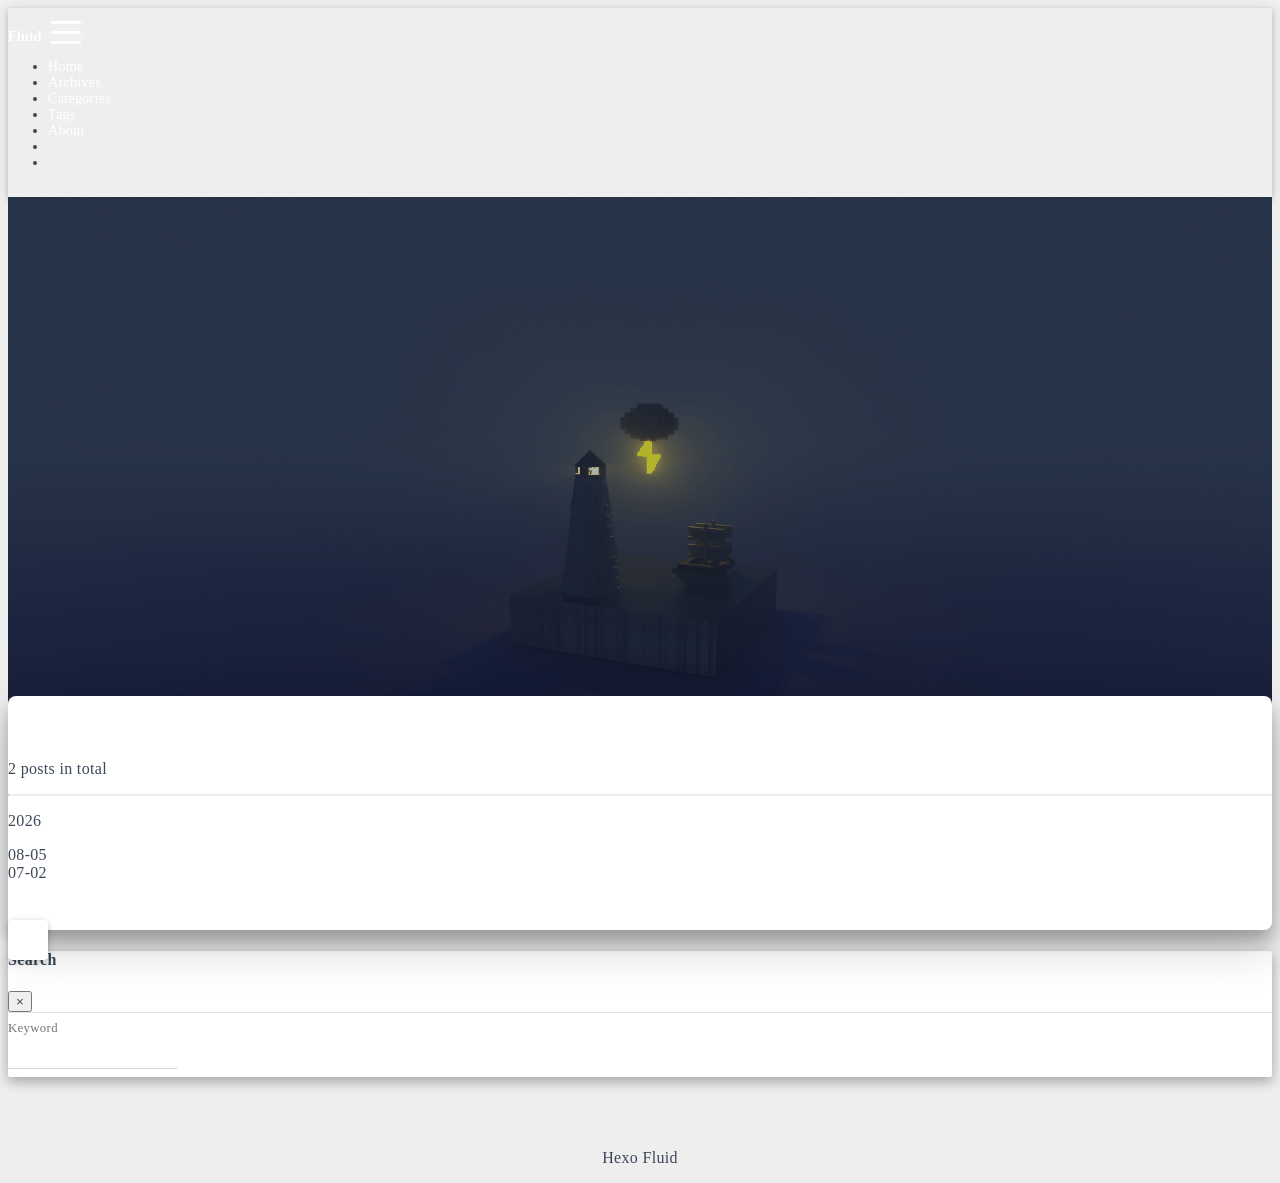
<file: tags/tech/index.html>
<!DOCTYPE html>
<html lang="en" data-default-color-scheme=auto>



<head>
  <meta charset="UTF-8">

  <link rel="apple-touch-icon" sizes="76x76" href="/img/fluid.png">
  <link rel="icon" href="/img/fluid.png">
  

  <meta name="viewport" content="width=device-width, initial-scale=1.0, maximum-scale=5.0, shrink-to-fit=no">
  <meta http-equiv="x-ua-compatible" content="ie=edge">
  
  <meta name="theme-color" content="#2f4154">
  <meta name="author" content="John Doe">
  <meta name="keywords" content="">
  
    <meta property="og:type" content="website">
<meta property="og:title" content="Tags - tech">
<meta property="og:url" content="http://example.com/tags/tech/index.html">
<meta property="og:site_name" content="Hexo">
<meta property="og:locale" content="en_US">
<meta property="article:author" content="John Doe">
<meta name="twitter:card" content="summary_large_image">
  
  
  
  <title>Tags - tech - Hexo</title>

  <link  rel="stylesheet" href="https://lib.baomitu.com/twitter-bootstrap/4.6.1/css/bootstrap.min.css" />





<!-- 主题依赖的图标库，不要自行修改 -->
<!-- Do not modify the link that theme dependent icons -->

<link rel="stylesheet" href="//at.alicdn.com/t/c/font_1749284_5i9bdhy70f8.css">



<link rel="stylesheet" href="//at.alicdn.com/t/c/font_1736178_k526ubmyhba.css">


<link  rel="stylesheet" href="/css/main.css" />


  <link id="highlight-css" rel="stylesheet" href="/css/highlight.css" />
  
    <link id="highlight-css-dark" rel="stylesheet" href="/css/highlight-dark.css" />
  




  <script id="fluid-configs">
    var Fluid = window.Fluid || {};
    Fluid.ctx = Object.assign({}, Fluid.ctx)
    var CONFIG = {"hostname":"example.com","root":"/","version":"1.9.9","typing":{"enable":true,"typeSpeed":70,"cursorChar":"_","loop":false,"scope":[]},"anchorjs":{"enable":true,"element":"h1,h2,h3,h4,h5,h6","placement":"left","visible":"hover","icon":""},"progressbar":{"enable":true,"height_px":3,"color":"#29d","options":{"showSpinner":false,"trickleSpeed":100}},"code_language":{"enable":true,"default":"TEXT"},"copy_btn":true,"image_caption":{"enable":true},"image_zoom":{"enable":true,"img_url_replace":["",""]},"toc":{"enable":true,"expand_all":true,"placement":"right","headingSelector":"h1,h2,h3,h4,h5,h6","collapseDepth":0},"lazyload":{"enable":true,"loading_img":"/img/loading.gif","onlypost":false,"offset_factor":2},"web_analytics":{"enable":false,"follow_dnt":true,"baidu":null,"google":{"measurement_id":null},"tencent":{"sid":null,"cid":null},"leancloud":{"app_id":null,"app_key":null,"server_url":null,"path":"window.location.pathname","ignore_local":false},"openkounter":{"server_url":"https://open-kounter.mintimate.cn","path":"window.location.pathname","ignore_local":false},"umami":{"src":null,"website_id":null,"domains":null,"start_time":"2024-01-01T00:00:00.000Z","token":null,"api_server":null}},"search_path":"/local-search.xml","include_content_in_search":true};

    if (CONFIG.web_analytics.follow_dnt) {
      var dntVal = navigator.doNotTrack || window.doNotTrack || navigator.msDoNotTrack;
      Fluid.ctx.dnt = dntVal && (dntVal.startsWith('1') || dntVal.startsWith('yes') || dntVal.startsWith('on'));
    }
  </script>
  <script  src="/js/utils.js" ></script>
  <script  src="/js/color-schema.js" ></script>
  


  
<meta name="generator" content="Hexo 8.1.2"></head>


<body>
  

  <header>
    

<div class="header-inner" style="height: 80vh;">
  <nav id="navbar" class="navbar fixed-top  navbar-expand-lg navbar-dark scrolling-navbar">
  <div class="container">
    <a class="navbar-brand" href="/">
      <strong>Fluid</strong>
    </a>

    <button id="navbar-toggler-btn" class="navbar-toggler" type="button" data-toggle="collapse"
            data-target="#navbarSupportedContent"
            aria-controls="navbarSupportedContent" aria-expanded="false" aria-label="Toggle navigation">
      <div class="animated-icon"><span></span><span></span><span></span></div>
    </button>

    <!-- Collapsible content (desktop) -->
    <div class="collapse navbar-collapse" id="navbarSupportedContent">
      <ul class="navbar-nav ml-auto text-center">
        
          
          
          
          
            <li class="nav-item">
              <a class="nav-link" href="/" target="_self">
                <i class="iconfont icon-home-fill"></i>
                <span>Home</span>
              </a>
            </li>
          
        
          
          
          
          
            <li class="nav-item">
              <a class="nav-link" href="/archives/" target="_self">
                <i class="iconfont icon-archive-fill"></i>
                <span>Archives</span>
              </a>
            </li>
          
        
          
          
          
          
            <li class="nav-item">
              <a class="nav-link" href="/categories/" target="_self">
                <i class="iconfont icon-category-fill"></i>
                <span>Categories</span>
              </a>
            </li>
          
        
          
          
          
          
            <li class="nav-item">
              <a class="nav-link" href="/tags/" target="_self">
                <i class="iconfont icon-tags-fill"></i>
                <span>Tags</span>
              </a>
            </li>
          
        
          
          
          
          
            <li class="nav-item">
              <a class="nav-link" href="/about/" target="_self">
                <i class="iconfont icon-user-fill"></i>
                <span>About</span>
              </a>
            </li>
          
        
        
          <li class="nav-item" id="search-btn">
            <a class="nav-link" target="_self" href="javascript:;" data-toggle="modal" data-target="#modalSearch" aria-label="Search">
              <i class="iconfont icon-search"></i>
            </a>
          </li>
          
        
        
          <li class="nav-item" id="color-toggle-btn">
            <a class="nav-link" target="_self" href="javascript:;" aria-label="Color Toggle">
              <i class="iconfont icon-dark" id="color-toggle-icon"></i>
            </a>
          </li>
        
      </ul>
    </div>
  </div>
</nav>

<!-- Mobile grid menu overlay -->
<div id="mobile-grid-menu" class="d-lg-none">
  <div class="mobile-grid-menu-inner">
    <div class="container">
      <div class="row">
        
          
          
          
          
            <div class="col-4 mobile-grid-cell">
              <a href="/" target="_self">
                <div class="mobile-grid-item">
                  <i class="iconfont icon-home-fill"></i>
                  <span>Home</span>
                </div>
              </a>
            </div>
          
        
          
          
          
          
            <div class="col-4 mobile-grid-cell">
              <a href="/archives/" target="_self">
                <div class="mobile-grid-item">
                  <i class="iconfont icon-archive-fill"></i>
                  <span>Archives</span>
                </div>
              </a>
            </div>
          
        
          
          
          
          
            <div class="col-4 mobile-grid-cell">
              <a href="/categories/" target="_self">
                <div class="mobile-grid-item">
                  <i class="iconfont icon-category-fill"></i>
                  <span>Categories</span>
                </div>
              </a>
            </div>
          
        
          
          
          
          
            <div class="col-4 mobile-grid-cell">
              <a href="/tags/" target="_self">
                <div class="mobile-grid-item">
                  <i class="iconfont icon-tags-fill"></i>
                  <span>Tags</span>
                </div>
              </a>
            </div>
          
        
          
          
          
          
            <div class="col-4 mobile-grid-cell">
              <a href="/about/" target="_self">
                <div class="mobile-grid-item">
                  <i class="iconfont icon-user-fill"></i>
                  <span>About</span>
                </div>
              </a>
            </div>
          
        
        
          <div class="col-4 mobile-grid-cell" id="mobile-search-btn">
            <a href="javascript:;" data-toggle="modal" data-target="#modalSearch" aria-label="Search">
              <div class="mobile-grid-item">
                <i class="iconfont icon-search"></i>
                <span>Search</span>
              </div>
            </a>
          </div>
        
        
          <div class="col-4 mobile-grid-cell" id="mobile-color-toggle-btn"
               data-label-light="Light"
               data-label-dark="Dark">
            <a href="javascript:;" aria-label="Color Toggle">
              <div class="mobile-grid-item">
                <i class="iconfont icon-dark" id="mobile-color-toggle-icon"></i>
                <span id="mobile-color-toggle-label">Dark</span>
              </div>
            </a>
          </div>
        
      </div>
    </div>
  </div>
</div>

  

<div id="banner" class="banner" parallax=true
     style="background: url('/img/default.png') no-repeat center center; background-size: cover;">
  <div class="full-bg-img">
    <div class="mask flex-center" style="background-color: rgba(0, 0, 0, 0.3)">
      <div class="banner-text text-center fade-in-up">
        <div class="h2">
          
            <span id="subtitle" data-typed-text="Tags - tech"></span>
          
        </div>

        
      </div>

      
        <div class="scroll-down-bar">
          <i class="iconfont icon-arrowdown"></i>
        </div>
      
    </div>
  </div>
</div>



</div>

  </header>

  <main>
    
      <div class="container nopadding-x-md">
        <div id="board"
          >
          
          <div class="container">
            <div class="row">
              <div class="col-12 col-md-10 m-auto">
                

<div class="list-group">
  <p class="h4">2 posts in total</p>
  <hr>
  
  
    
      
      <p class="h5">2026</p>
    
    <a href="/2026/08/05/%E6%AD%A5%E8%BF%9B%E7%94%B5%E6%9C%BAS%E5%BD%A2%E9%80%9F%E5%BA%A6%E6%9B%B2%E7%BA%BF%E5%8E%9F%E7%90%86%E4%B8%8E%E4%BB%A3%E7%A0%81%E5%AE%9E%E7%8E%B0/" class="list-group-item list-group-item-action">
      <time>08-05</time>
      <div class="list-group-item-title"></div>
    </a>
  
    
    <a href="/2026/07/02/PADS%20logic_layout_route%20%E7%BB%98%E5%88%B64%E5%B1%82%E6%9D%BF%E6%80%BB%E7%BB%93/" class="list-group-item list-group-item-action">
      <time>07-02</time>
      <div class="list-group-item-title"></div>
    </a>
  
</div>





              </div>
            </div>
          </div>
        </div>
      </div>
    

    
      <a id="scroll-top-button" aria-label="TOP" href="#" role="button">
        <i class="iconfont icon-arrowup" aria-hidden="true"></i>
      </a>
    

    
      <div class="modal fade" id="modalSearch" tabindex="-1" role="dialog" aria-labelledby="ModalLabel"
     aria-hidden="true">
  <div class="modal-dialog modal-dialog-scrollable modal-lg" role="document">
    <div class="modal-content">
      <div class="modal-header text-center">
        <h4 class="modal-title w-100 font-weight-bold">Search</h4>
        <button type="button" id="local-search-close" class="close" data-dismiss="modal" aria-label="Close">
          <span aria-hidden="true">&times;</span>
        </button>
      </div>
      <div class="modal-body mx-3">
        <div class="md-form mb-5">
          <input type="text" id="local-search-input" class="form-control validate">
          <label data-error="x" data-success="v" for="local-search-input">Keyword</label>
        </div>
        <div class="list-group" id="local-search-result"></div>
      </div>
    </div>
  </div>
</div>

    

    
  </main>

  <footer>
    <div class="footer-inner">
  
    <div class="footer-content">
       <a href="https://hexo.io" target="_blank" rel="nofollow noopener"><span>Hexo</span></a> <i class="iconfont icon-love"></i> <a href="https://github.com/fluid-dev/hexo-theme-fluid" target="_blank" rel="nofollow noopener"><span>Fluid</span></a> 
    </div>
  
  
  
</div>

  </footer>

  <!-- Scripts -->
  
  <script  src="https://lib.baomitu.com/nprogress/0.2.0/nprogress.min.js" ></script>
  <link  rel="stylesheet" href="https://lib.baomitu.com/nprogress/0.2.0/nprogress.min.css" />

  <script>
    NProgress.configure({"showSpinner":false,"trickleSpeed":100})
    NProgress.start()
    window.addEventListener('load', function() {
      NProgress.done();
    })
  </script>


<script  src="https://lib.baomitu.com/jquery/3.6.4/jquery.min.js" ></script>
<script  src="https://lib.baomitu.com/twitter-bootstrap/4.6.1/js/bootstrap.min.js" ></script>
<script  src="/js/events.js" ></script>
<script  src="/js/plugins.js" ></script>


  <script  src="https://lib.baomitu.com/typed.js/2.0.12/typed.min.js" ></script>
  <script>
    (function (window, document) {
      var typing = Fluid.plugins.typing;
      var subtitle = document.getElementById('subtitle');
      if (!subtitle || !typing) {
        return;
      }
      var text = subtitle.getAttribute('data-typed-text');
      
        typing(text);
      
    })(window, document);
  </script>




  
    <script  src="/js/img-lazyload.js" ></script>
  




  <script  src="/js/local-search.js" ></script>





<!-- 主题的启动项，将它保持在最底部 -->
<!-- the boot of the theme, keep it at the bottom -->
<script  src="/js/boot.js" ></script>


  

  <noscript>
    <div class="noscript-warning">Blog works best with JavaScript enabled</div>
  </noscript>
</body>
</html>
</file>
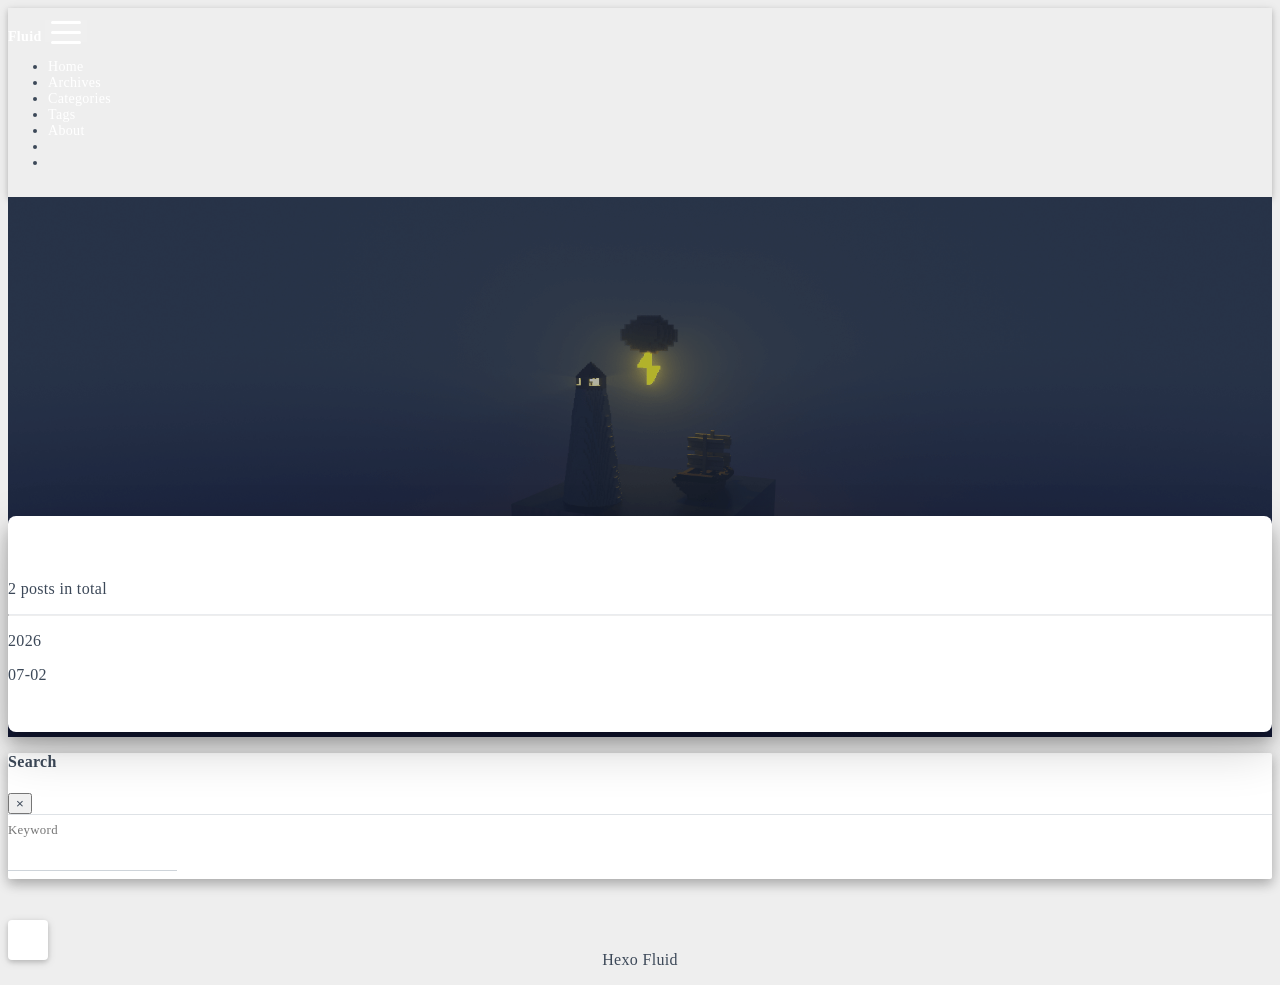
<file: archives/2026/07/index.html>
<!DOCTYPE html>
<html lang="en" data-default-color-scheme=auto>



<head>
  <meta charset="UTF-8">

  <link rel="apple-touch-icon" sizes="76x76" href="/img/fluid.png">
  <link rel="icon" href="/img/fluid.png">
  

  <meta name="viewport" content="width=device-width, initial-scale=1.0, maximum-scale=5.0, shrink-to-fit=no">
  <meta http-equiv="x-ua-compatible" content="ie=edge">
  
  <meta name="theme-color" content="#2f4154">
  <meta name="author" content="John Doe">
  <meta name="keywords" content="">
  
    <meta property="og:type" content="website">
<meta property="og:title" content="Archives">
<meta property="og:url" content="http://example.com/archives/2026/07/index.html">
<meta property="og:site_name" content="Hexo">
<meta property="og:locale" content="en_US">
<meta property="article:author" content="John Doe">
<meta name="twitter:card" content="summary_large_image">
  
  
  
  <title>Archives - Hexo</title>

  <link  rel="stylesheet" href="https://lib.baomitu.com/twitter-bootstrap/4.6.1/css/bootstrap.min.css" />





<!-- 主题依赖的图标库，不要自行修改 -->
<!-- Do not modify the link that theme dependent icons -->

<link rel="stylesheet" href="//at.alicdn.com/t/c/font_1749284_5i9bdhy70f8.css">



<link rel="stylesheet" href="//at.alicdn.com/t/c/font_1736178_k526ubmyhba.css">


<link  rel="stylesheet" href="/css/main.css" />


  <link id="highlight-css" rel="stylesheet" href="/css/highlight.css" />
  
    <link id="highlight-css-dark" rel="stylesheet" href="/css/highlight-dark.css" />
  




  <script id="fluid-configs">
    var Fluid = window.Fluid || {};
    Fluid.ctx = Object.assign({}, Fluid.ctx)
    var CONFIG = {"hostname":"example.com","root":"/","version":"1.9.9","typing":{"enable":true,"typeSpeed":70,"cursorChar":"_","loop":false,"scope":[]},"anchorjs":{"enable":true,"element":"h1,h2,h3,h4,h5,h6","placement":"left","visible":"hover","icon":""},"progressbar":{"enable":true,"height_px":3,"color":"#29d","options":{"showSpinner":false,"trickleSpeed":100}},"code_language":{"enable":true,"default":"TEXT"},"copy_btn":true,"image_caption":{"enable":true},"image_zoom":{"enable":true,"img_url_replace":["",""]},"toc":{"enable":true,"expand_all":true,"placement":"right","headingSelector":"h1,h2,h3,h4,h5,h6","collapseDepth":0},"lazyload":{"enable":true,"loading_img":"/img/loading.gif","onlypost":false,"offset_factor":2},"web_analytics":{"enable":false,"follow_dnt":true,"baidu":null,"google":{"measurement_id":null},"tencent":{"sid":null,"cid":null},"leancloud":{"app_id":null,"app_key":null,"server_url":null,"path":"window.location.pathname","ignore_local":false},"openkounter":{"server_url":"https://open-kounter.mintimate.cn","path":"window.location.pathname","ignore_local":false},"umami":{"src":null,"website_id":null,"domains":null,"start_time":"2024-01-01T00:00:00.000Z","token":null,"api_server":null}},"search_path":"/local-search.xml","include_content_in_search":true};

    if (CONFIG.web_analytics.follow_dnt) {
      var dntVal = navigator.doNotTrack || window.doNotTrack || navigator.msDoNotTrack;
      Fluid.ctx.dnt = dntVal && (dntVal.startsWith('1') || dntVal.startsWith('yes') || dntVal.startsWith('on'));
    }
  </script>
  <script  src="/js/utils.js" ></script>
  <script  src="/js/color-schema.js" ></script>
  


  
<meta name="generator" content="Hexo 8.1.2"></head>


<body>
  

  <header>
    

<div class="header-inner" style="height: 60vh;">
  <nav id="navbar" class="navbar fixed-top  navbar-expand-lg navbar-dark scrolling-navbar">
  <div class="container">
    <a class="navbar-brand" href="/">
      <strong>Fluid</strong>
    </a>

    <button id="navbar-toggler-btn" class="navbar-toggler" type="button" data-toggle="collapse"
            data-target="#navbarSupportedContent"
            aria-controls="navbarSupportedContent" aria-expanded="false" aria-label="Toggle navigation">
      <div class="animated-icon"><span></span><span></span><span></span></div>
    </button>

    <!-- Collapsible content (desktop) -->
    <div class="collapse navbar-collapse" id="navbarSupportedContent">
      <ul class="navbar-nav ml-auto text-center">
        
          
          
          
          
            <li class="nav-item">
              <a class="nav-link" href="/" target="_self">
                <i class="iconfont icon-home-fill"></i>
                <span>Home</span>
              </a>
            </li>
          
        
          
          
          
          
            <li class="nav-item">
              <a class="nav-link" href="/archives/" target="_self">
                <i class="iconfont icon-archive-fill"></i>
                <span>Archives</span>
              </a>
            </li>
          
        
          
          
          
          
            <li class="nav-item">
              <a class="nav-link" href="/categories/" target="_self">
                <i class="iconfont icon-category-fill"></i>
                <span>Categories</span>
              </a>
            </li>
          
        
          
          
          
          
            <li class="nav-item">
              <a class="nav-link" href="/tags/" target="_self">
                <i class="iconfont icon-tags-fill"></i>
                <span>Tags</span>
              </a>
            </li>
          
        
          
          
          
          
            <li class="nav-item">
              <a class="nav-link" href="/about/" target="_self">
                <i class="iconfont icon-user-fill"></i>
                <span>About</span>
              </a>
            </li>
          
        
        
          <li class="nav-item" id="search-btn">
            <a class="nav-link" target="_self" href="javascript:;" data-toggle="modal" data-target="#modalSearch" aria-label="Search">
              <i class="iconfont icon-search"></i>
            </a>
          </li>
          
        
        
          <li class="nav-item" id="color-toggle-btn">
            <a class="nav-link" target="_self" href="javascript:;" aria-label="Color Toggle">
              <i class="iconfont icon-dark" id="color-toggle-icon"></i>
            </a>
          </li>
        
      </ul>
    </div>
  </div>
</nav>

<!-- Mobile grid menu overlay -->
<div id="mobile-grid-menu" class="d-lg-none">
  <div class="mobile-grid-menu-inner">
    <div class="container">
      <div class="row">
        
          
          
          
          
            <div class="col-4 mobile-grid-cell">
              <a href="/" target="_self">
                <div class="mobile-grid-item">
                  <i class="iconfont icon-home-fill"></i>
                  <span>Home</span>
                </div>
              </a>
            </div>
          
        
          
          
          
          
            <div class="col-4 mobile-grid-cell">
              <a href="/archives/" target="_self">
                <div class="mobile-grid-item">
                  <i class="iconfont icon-archive-fill"></i>
                  <span>Archives</span>
                </div>
              </a>
            </div>
          
        
          
          
          
          
            <div class="col-4 mobile-grid-cell">
              <a href="/categories/" target="_self">
                <div class="mobile-grid-item">
                  <i class="iconfont icon-category-fill"></i>
                  <span>Categories</span>
                </div>
              </a>
            </div>
          
        
          
          
          
          
            <div class="col-4 mobile-grid-cell">
              <a href="/tags/" target="_self">
                <div class="mobile-grid-item">
                  <i class="iconfont icon-tags-fill"></i>
                  <span>Tags</span>
                </div>
              </a>
            </div>
          
        
          
          
          
          
            <div class="col-4 mobile-grid-cell">
              <a href="/about/" target="_self">
                <div class="mobile-grid-item">
                  <i class="iconfont icon-user-fill"></i>
                  <span>About</span>
                </div>
              </a>
            </div>
          
        
        
          <div class="col-4 mobile-grid-cell" id="mobile-search-btn">
            <a href="javascript:;" data-toggle="modal" data-target="#modalSearch" aria-label="Search">
              <div class="mobile-grid-item">
                <i class="iconfont icon-search"></i>
                <span>Search</span>
              </div>
            </a>
          </div>
        
        
          <div class="col-4 mobile-grid-cell" id="mobile-color-toggle-btn"
               data-label-light="Light"
               data-label-dark="Dark">
            <a href="javascript:;" aria-label="Color Toggle">
              <div class="mobile-grid-item">
                <i class="iconfont icon-dark" id="mobile-color-toggle-icon"></i>
                <span id="mobile-color-toggle-label">Dark</span>
              </div>
            </a>
          </div>
        
      </div>
    </div>
  </div>
</div>

  

<div id="banner" class="banner" parallax=true
     style="background: url('/img/default.png') no-repeat center center; background-size: cover;">
  <div class="full-bg-img">
    <div class="mask flex-center" style="background-color: rgba(0, 0, 0, 0.3)">
      <div class="banner-text text-center fade-in-up">
        <div class="h2">
          
            <span id="subtitle" data-typed-text="Archives"></span>
          
        </div>

        
      </div>

      
    </div>
  </div>
</div>



</div>

  </header>

  <main>
    
      <div class="container nopadding-x-md">
        <div id="board"
          >
          
          <div class="container">
            <div class="row">
              <div class="col-12 col-md-10 m-auto">
                

<div class="list-group">
  <p class="h4">2 posts in total</p>
  <hr>
  
  
    
      
      <p class="h5">2026</p>
    
    <a href="/2026/07/02/PADS%20logic_layout_route%20%E7%BB%98%E5%88%B64%E5%B1%82%E6%9D%BF%E6%80%BB%E7%BB%93/" class="list-group-item list-group-item-action">
      <time>07-02</time>
      <div class="list-group-item-title"></div>
    </a>
  
</div>





              </div>
            </div>
          </div>
        </div>
      </div>
    

    
      <a id="scroll-top-button" aria-label="TOP" href="#" role="button">
        <i class="iconfont icon-arrowup" aria-hidden="true"></i>
      </a>
    

    
      <div class="modal fade" id="modalSearch" tabindex="-1" role="dialog" aria-labelledby="ModalLabel"
     aria-hidden="true">
  <div class="modal-dialog modal-dialog-scrollable modal-lg" role="document">
    <div class="modal-content">
      <div class="modal-header text-center">
        <h4 class="modal-title w-100 font-weight-bold">Search</h4>
        <button type="button" id="local-search-close" class="close" data-dismiss="modal" aria-label="Close">
          <span aria-hidden="true">&times;</span>
        </button>
      </div>
      <div class="modal-body mx-3">
        <div class="md-form mb-5">
          <input type="text" id="local-search-input" class="form-control validate">
          <label data-error="x" data-success="v" for="local-search-input">Keyword</label>
        </div>
        <div class="list-group" id="local-search-result"></div>
      </div>
    </div>
  </div>
</div>

    

    
  </main>

  <footer>
    <div class="footer-inner">
  
    <div class="footer-content">
       <a href="https://hexo.io" target="_blank" rel="nofollow noopener"><span>Hexo</span></a> <i class="iconfont icon-love"></i> <a href="https://github.com/fluid-dev/hexo-theme-fluid" target="_blank" rel="nofollow noopener"><span>Fluid</span></a> 
    </div>
  
  
  
</div>

  </footer>

  <!-- Scripts -->
  
  <script  src="https://lib.baomitu.com/nprogress/0.2.0/nprogress.min.js" ></script>
  <link  rel="stylesheet" href="https://lib.baomitu.com/nprogress/0.2.0/nprogress.min.css" />

  <script>
    NProgress.configure({"showSpinner":false,"trickleSpeed":100})
    NProgress.start()
    window.addEventListener('load', function() {
      NProgress.done();
    })
  </script>


<script  src="https://lib.baomitu.com/jquery/3.6.4/jquery.min.js" ></script>
<script  src="https://lib.baomitu.com/twitter-bootstrap/4.6.1/js/bootstrap.min.js" ></script>
<script  src="/js/events.js" ></script>
<script  src="/js/plugins.js" ></script>


  <script  src="https://lib.baomitu.com/typed.js/2.0.12/typed.min.js" ></script>
  <script>
    (function (window, document) {
      var typing = Fluid.plugins.typing;
      var subtitle = document.getElementById('subtitle');
      if (!subtitle || !typing) {
        return;
      }
      var text = subtitle.getAttribute('data-typed-text');
      
        typing(text);
      
    })(window, document);
  </script>




  
    <script  src="/js/img-lazyload.js" ></script>
  




  <script  src="/js/local-search.js" ></script>





<!-- 主题的启动项，将它保持在最底部 -->
<!-- the boot of the theme, keep it at the bottom -->
<script  src="/js/boot.js" ></script>


  

  <noscript>
    <div class="noscript-warning">Blog works best with JavaScript enabled</div>
  </noscript>
</body>
</html>
</file>
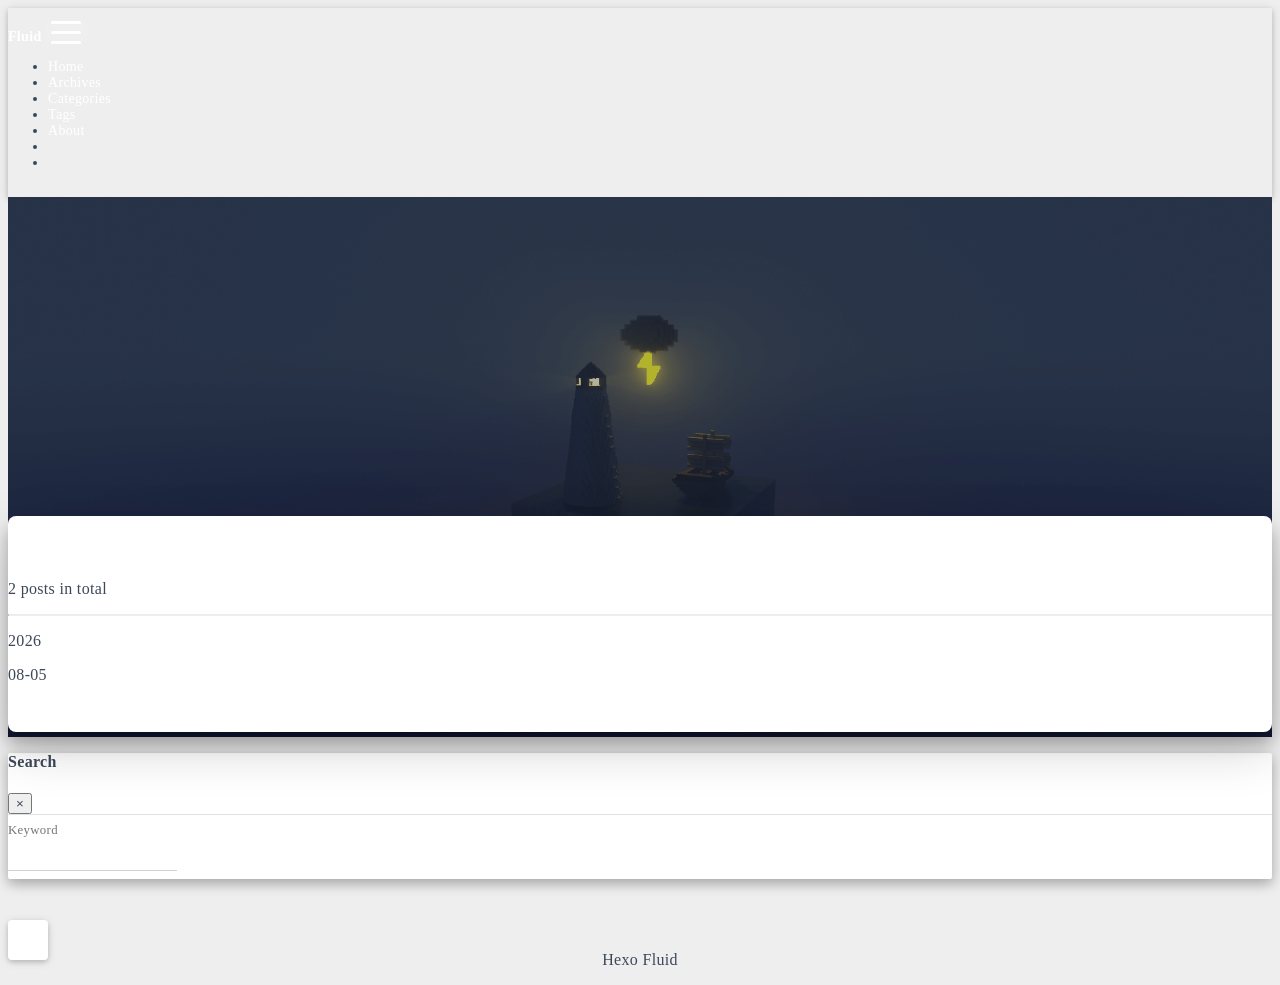
<file: archives/2026/08/index.html>
<!DOCTYPE html>
<html lang="en" data-default-color-scheme=auto>



<head>
  <meta charset="UTF-8">

  <link rel="apple-touch-icon" sizes="76x76" href="/img/fluid.png">
  <link rel="icon" href="/img/fluid.png">
  

  <meta name="viewport" content="width=device-width, initial-scale=1.0, maximum-scale=5.0, shrink-to-fit=no">
  <meta http-equiv="x-ua-compatible" content="ie=edge">
  
  <meta name="theme-color" content="#2f4154">
  <meta name="author" content="John Doe">
  <meta name="keywords" content="">
  
    <meta property="og:type" content="website">
<meta property="og:title" content="Archives">
<meta property="og:url" content="http://example.com/archives/2026/08/index.html">
<meta property="og:site_name" content="Hexo">
<meta property="og:locale" content="en_US">
<meta property="article:author" content="John Doe">
<meta name="twitter:card" content="summary_large_image">
  
  
  
  <title>Archives - Hexo</title>

  <link  rel="stylesheet" href="https://lib.baomitu.com/twitter-bootstrap/4.6.1/css/bootstrap.min.css" />





<!-- 主题依赖的图标库，不要自行修改 -->
<!-- Do not modify the link that theme dependent icons -->

<link rel="stylesheet" href="//at.alicdn.com/t/c/font_1749284_5i9bdhy70f8.css">



<link rel="stylesheet" href="//at.alicdn.com/t/c/font_1736178_k526ubmyhba.css">


<link  rel="stylesheet" href="/css/main.css" />


  <link id="highlight-css" rel="stylesheet" href="/css/highlight.css" />
  
    <link id="highlight-css-dark" rel="stylesheet" href="/css/highlight-dark.css" />
  




  <script id="fluid-configs">
    var Fluid = window.Fluid || {};
    Fluid.ctx = Object.assign({}, Fluid.ctx)
    var CONFIG = {"hostname":"example.com","root":"/","version":"1.9.9","typing":{"enable":true,"typeSpeed":70,"cursorChar":"_","loop":false,"scope":[]},"anchorjs":{"enable":true,"element":"h1,h2,h3,h4,h5,h6","placement":"left","visible":"hover","icon":""},"progressbar":{"enable":true,"height_px":3,"color":"#29d","options":{"showSpinner":false,"trickleSpeed":100}},"code_language":{"enable":true,"default":"TEXT"},"copy_btn":true,"image_caption":{"enable":true},"image_zoom":{"enable":true,"img_url_replace":["",""]},"toc":{"enable":true,"expand_all":true,"placement":"right","headingSelector":"h1,h2,h3,h4,h5,h6","collapseDepth":0},"lazyload":{"enable":true,"loading_img":"/img/loading.gif","onlypost":false,"offset_factor":2},"web_analytics":{"enable":false,"follow_dnt":true,"baidu":null,"google":{"measurement_id":null},"tencent":{"sid":null,"cid":null},"leancloud":{"app_id":null,"app_key":null,"server_url":null,"path":"window.location.pathname","ignore_local":false},"openkounter":{"server_url":"https://open-kounter.mintimate.cn","path":"window.location.pathname","ignore_local":false},"umami":{"src":null,"website_id":null,"domains":null,"start_time":"2024-01-01T00:00:00.000Z","token":null,"api_server":null}},"search_path":"/local-search.xml","include_content_in_search":true};

    if (CONFIG.web_analytics.follow_dnt) {
      var dntVal = navigator.doNotTrack || window.doNotTrack || navigator.msDoNotTrack;
      Fluid.ctx.dnt = dntVal && (dntVal.startsWith('1') || dntVal.startsWith('yes') || dntVal.startsWith('on'));
    }
  </script>
  <script  src="/js/utils.js" ></script>
  <script  src="/js/color-schema.js" ></script>
  


  
<meta name="generator" content="Hexo 8.1.2"></head>


<body>
  

  <header>
    

<div class="header-inner" style="height: 60vh;">
  <nav id="navbar" class="navbar fixed-top  navbar-expand-lg navbar-dark scrolling-navbar">
  <div class="container">
    <a class="navbar-brand" href="/">
      <strong>Fluid</strong>
    </a>

    <button id="navbar-toggler-btn" class="navbar-toggler" type="button" data-toggle="collapse"
            data-target="#navbarSupportedContent"
            aria-controls="navbarSupportedContent" aria-expanded="false" aria-label="Toggle navigation">
      <div class="animated-icon"><span></span><span></span><span></span></div>
    </button>

    <!-- Collapsible content (desktop) -->
    <div class="collapse navbar-collapse" id="navbarSupportedContent">
      <ul class="navbar-nav ml-auto text-center">
        
          
          
          
          
            <li class="nav-item">
              <a class="nav-link" href="/" target="_self">
                <i class="iconfont icon-home-fill"></i>
                <span>Home</span>
              </a>
            </li>
          
        
          
          
          
          
            <li class="nav-item">
              <a class="nav-link" href="/archives/" target="_self">
                <i class="iconfont icon-archive-fill"></i>
                <span>Archives</span>
              </a>
            </li>
          
        
          
          
          
          
            <li class="nav-item">
              <a class="nav-link" href="/categories/" target="_self">
                <i class="iconfont icon-category-fill"></i>
                <span>Categories</span>
              </a>
            </li>
          
        
          
          
          
          
            <li class="nav-item">
              <a class="nav-link" href="/tags/" target="_self">
                <i class="iconfont icon-tags-fill"></i>
                <span>Tags</span>
              </a>
            </li>
          
        
          
          
          
          
            <li class="nav-item">
              <a class="nav-link" href="/about/" target="_self">
                <i class="iconfont icon-user-fill"></i>
                <span>About</span>
              </a>
            </li>
          
        
        
          <li class="nav-item" id="search-btn">
            <a class="nav-link" target="_self" href="javascript:;" data-toggle="modal" data-target="#modalSearch" aria-label="Search">
              <i class="iconfont icon-search"></i>
            </a>
          </li>
          
        
        
          <li class="nav-item" id="color-toggle-btn">
            <a class="nav-link" target="_self" href="javascript:;" aria-label="Color Toggle">
              <i class="iconfont icon-dark" id="color-toggle-icon"></i>
            </a>
          </li>
        
      </ul>
    </div>
  </div>
</nav>

<!-- Mobile grid menu overlay -->
<div id="mobile-grid-menu" class="d-lg-none">
  <div class="mobile-grid-menu-inner">
    <div class="container">
      <div class="row">
        
          
          
          
          
            <div class="col-4 mobile-grid-cell">
              <a href="/" target="_self">
                <div class="mobile-grid-item">
                  <i class="iconfont icon-home-fill"></i>
                  <span>Home</span>
                </div>
              </a>
            </div>
          
        
          
          
          
          
            <div class="col-4 mobile-grid-cell">
              <a href="/archives/" target="_self">
                <div class="mobile-grid-item">
                  <i class="iconfont icon-archive-fill"></i>
                  <span>Archives</span>
                </div>
              </a>
            </div>
          
        
          
          
          
          
            <div class="col-4 mobile-grid-cell">
              <a href="/categories/" target="_self">
                <div class="mobile-grid-item">
                  <i class="iconfont icon-category-fill"></i>
                  <span>Categories</span>
                </div>
              </a>
            </div>
          
        
          
          
          
          
            <div class="col-4 mobile-grid-cell">
              <a href="/tags/" target="_self">
                <div class="mobile-grid-item">
                  <i class="iconfont icon-tags-fill"></i>
                  <span>Tags</span>
                </div>
              </a>
            </div>
          
        
          
          
          
          
            <div class="col-4 mobile-grid-cell">
              <a href="/about/" target="_self">
                <div class="mobile-grid-item">
                  <i class="iconfont icon-user-fill"></i>
                  <span>About</span>
                </div>
              </a>
            </div>
          
        
        
          <div class="col-4 mobile-grid-cell" id="mobile-search-btn">
            <a href="javascript:;" data-toggle="modal" data-target="#modalSearch" aria-label="Search">
              <div class="mobile-grid-item">
                <i class="iconfont icon-search"></i>
                <span>Search</span>
              </div>
            </a>
          </div>
        
        
          <div class="col-4 mobile-grid-cell" id="mobile-color-toggle-btn"
               data-label-light="Light"
               data-label-dark="Dark">
            <a href="javascript:;" aria-label="Color Toggle">
              <div class="mobile-grid-item">
                <i class="iconfont icon-dark" id="mobile-color-toggle-icon"></i>
                <span id="mobile-color-toggle-label">Dark</span>
              </div>
            </a>
          </div>
        
      </div>
    </div>
  </div>
</div>

  

<div id="banner" class="banner" parallax=true
     style="background: url('/img/default.png') no-repeat center center; background-size: cover;">
  <div class="full-bg-img">
    <div class="mask flex-center" style="background-color: rgba(0, 0, 0, 0.3)">
      <div class="banner-text text-center fade-in-up">
        <div class="h2">
          
            <span id="subtitle" data-typed-text="Archives"></span>
          
        </div>

        
      </div>

      
    </div>
  </div>
</div>



</div>

  </header>

  <main>
    
      <div class="container nopadding-x-md">
        <div id="board"
          >
          
          <div class="container">
            <div class="row">
              <div class="col-12 col-md-10 m-auto">
                

<div class="list-group">
  <p class="h4">2 posts in total</p>
  <hr>
  
  
    
      
      <p class="h5">2026</p>
    
    <a href="/2026/08/05/%E6%AD%A5%E8%BF%9B%E7%94%B5%E6%9C%BAS%E5%BD%A2%E9%80%9F%E5%BA%A6%E6%9B%B2%E7%BA%BF%E5%8E%9F%E7%90%86%E4%B8%8E%E4%BB%A3%E7%A0%81%E5%AE%9E%E7%8E%B0/" class="list-group-item list-group-item-action">
      <time>08-05</time>
      <div class="list-group-item-title"></div>
    </a>
  
</div>





              </div>
            </div>
          </div>
        </div>
      </div>
    

    
      <a id="scroll-top-button" aria-label="TOP" href="#" role="button">
        <i class="iconfont icon-arrowup" aria-hidden="true"></i>
      </a>
    

    
      <div class="modal fade" id="modalSearch" tabindex="-1" role="dialog" aria-labelledby="ModalLabel"
     aria-hidden="true">
  <div class="modal-dialog modal-dialog-scrollable modal-lg" role="document">
    <div class="modal-content">
      <div class="modal-header text-center">
        <h4 class="modal-title w-100 font-weight-bold">Search</h4>
        <button type="button" id="local-search-close" class="close" data-dismiss="modal" aria-label="Close">
          <span aria-hidden="true">&times;</span>
        </button>
      </div>
      <div class="modal-body mx-3">
        <div class="md-form mb-5">
          <input type="text" id="local-search-input" class="form-control validate">
          <label data-error="x" data-success="v" for="local-search-input">Keyword</label>
        </div>
        <div class="list-group" id="local-search-result"></div>
      </div>
    </div>
  </div>
</div>

    

    
  </main>

  <footer>
    <div class="footer-inner">
  
    <div class="footer-content">
       <a href="https://hexo.io" target="_blank" rel="nofollow noopener"><span>Hexo</span></a> <i class="iconfont icon-love"></i> <a href="https://github.com/fluid-dev/hexo-theme-fluid" target="_blank" rel="nofollow noopener"><span>Fluid</span></a> 
    </div>
  
  
  
</div>

  </footer>

  <!-- Scripts -->
  
  <script  src="https://lib.baomitu.com/nprogress/0.2.0/nprogress.min.js" ></script>
  <link  rel="stylesheet" href="https://lib.baomitu.com/nprogress/0.2.0/nprogress.min.css" />

  <script>
    NProgress.configure({"showSpinner":false,"trickleSpeed":100})
    NProgress.start()
    window.addEventListener('load', function() {
      NProgress.done();
    })
  </script>


<script  src="https://lib.baomitu.com/jquery/3.6.4/jquery.min.js" ></script>
<script  src="https://lib.baomitu.com/twitter-bootstrap/4.6.1/js/bootstrap.min.js" ></script>
<script  src="/js/events.js" ></script>
<script  src="/js/plugins.js" ></script>


  <script  src="https://lib.baomitu.com/typed.js/2.0.12/typed.min.js" ></script>
  <script>
    (function (window, document) {
      var typing = Fluid.plugins.typing;
      var subtitle = document.getElementById('subtitle');
      if (!subtitle || !typing) {
        return;
      }
      var text = subtitle.getAttribute('data-typed-text');
      
        typing(text);
      
    })(window, document);
  </script>




  
    <script  src="/js/img-lazyload.js" ></script>
  




  <script  src="/js/local-search.js" ></script>





<!-- 主题的启动项，将它保持在最底部 -->
<!-- the boot of the theme, keep it at the bottom -->
<script  src="/js/boot.js" ></script>


  

  <noscript>
    <div class="noscript-warning">Blog works best with JavaScript enabled</div>
  </noscript>
</body>
</html>
</file>
<file: css/main.css>
.anchorjs-link {
  text-decoration: none !important;
  transition: opacity 0.2s ease-in-out;
}
.markdown-body h1:hover > .anchorjs-link,
h2:hover > .anchorjs-link,
h3:hover > .anchorjs-link,
h4:hover > .anchorjs-link,
h5:hover > .anchorjs-link,
h6:hover > .anchorjs-link {
  opacity: 1;
}
.banner {
  height: 100%;
  position: relative;
  overflow: hidden;
  cursor: default;
}
.banner .mask {
  position: absolute;
  width: 100%;
  height: 100%;
  background-color: rgba(0,0,0,0.3);
}
.banner[parallax="true"] {
  will-change: transform;
  -webkit-transform-style: preserve-3d;
  -webkit-backface-visibility: hidden;
  transition: transform 0.05s ease-out;
}
@media (max-width: 100vh) {
  .header-inner {
    max-height: 100vw;
  }
  #board {
    margin-top: -1rem !important;
  }
}
@media (max-width: 79.99vh) {
  .scroll-down-bar {
    display: none;
  }
}
#board {
  position: relative;
  margin-top: -2rem;
  padding: 3rem 0;
  background-color: var(--board-bg-color);
  transition: background-color 0.2s ease-in-out;
  border-radius: 0.5rem;
  z-index: 3;
  -webkit-box-shadow: 0 12px 15px 0 rgba(0,0,0,0.24), 0 17px 50px 0 rgba(0,0,0,0.19);
  box-shadow: 0 12px 15px 0 rgba(0,0,0,0.24), 0 17px 50px 0 rgba(0,0,0,0.19);
}
.code-widget {
  display: inline-block;
  background-color: transparent;
  font-size: 0.75rem;
  line-height: 1;
  font-weight: bold;
  padding: 0.3rem 0.1rem 0.1rem 0.1rem;
  position: absolute;
  right: 0.45rem;
  top: 0.15rem;
  z-index: 1;
}
.code-widget-light {
  color: #999;
}
.code-widget-dark {
  color: #bababa;
}
.copy-btn {
  cursor: pointer;
  user-select: none;
  -webkit-appearance: none;
  outline: none;
}
.copy-btn > i {
  font-size: 0.75rem !important;
  font-weight: 400;
  margin-right: 0.15rem;
  opacity: 0;
  transition: opacity 0.2s ease-in-out;
}
.markdown-body pre:hover > .copy-btn > i {
  opacity: 0.9;
}
.markdown-body pre:hover > .copy-btn,
.markdown-body pre:not(:hover) > .copy-btn {
  outline: none;
}
.license-box {
  background-color: rgba(27,31,35,0.05);
  transition: background-color 0.2s ease-in-out;
  border-radius: 4px;
  font-size: 0.9rem;
  overflow: hidden;
  padding: 1.25rem;
  position: relative;
  z-index: 1;
}
.license-box .license-icon {
  position: absolute;
  top: 50%;
  left: 100%;
}
.license-box .license-icon::after {
  content: "\e8e4";
  font-size: 12.5rem;
  line-height: 1;
  opacity: 0.1;
  position: relative;
  left: -0.85em;
  bottom: 0.5em;
  z-index: -1;
}
.license-box .license-title {
  margin-bottom: 1rem;
}
.license-box .license-title div:nth-child(1) {
  line-height: 1.2;
  margin-bottom: 0.25rem;
}
.license-box .license-title div:nth-child(2) {
  color: var(--sec-text-color);
  font-size: 0.8rem;
}
.license-box .license-meta {
  align-items: center;
  display: flex;
  flex-wrap: wrap;
  justify-content: flex-start;
}
.license-box .license-meta .license-meta-item {
  align-items: center;
  justify-content: center;
  margin-right: 1.5rem;
}
.license-box .license-meta .license-meta-item div:nth-child(1) {
  color: var(--sec-text-color);
  font-size: 0.8rem;
  font-weight: normal;
}
.license-box .license-meta .license-meta-item i.iconfont {
  font-size: 1rem;
}
@media (max-width: 575px) and (min-width: 425px) {
  .license-box .license-meta .license-meta-item {
    display: flex;
    justify-content: flex-start;
    flex-wrap: wrap;
    font-size: 0.8rem;
    flex: 0 0 50%;
    max-width: 50%;
    margin-right: 0;
  }
  .license-box .license-meta .license-meta-item div:nth-child(1) {
    margin-right: 0.5rem;
  }
  .license-box .license-meta .license-meta-date {
    order: -1;
  }
}
@media (max-width: 424px) {
  .license-box::after {
    top: -65px;
  }
  .license-box .license-meta {
    flex-direction: column;
    align-items: flex-start;
  }
  .license-box .license-meta .license-meta-item {
    display: flex;
    flex-wrap: wrap;
    font-size: 0.8rem;
  }
  .license-box .license-meta .license-meta-item div:nth-child(1) {
    margin-right: 0.5rem;
  }
}
.footer-inner {
  padding: 3rem 0 1rem 0;
  text-align: center;
}
.footer-inner > div:not(:first-child) {
  margin: 0.25rem 0;
  font-size: 0.85rem;
}
.footer-inner .statistics {
  display: flex;
  flex-direction: row;
  justify-content: center;
}
.footer-inner .statistics > span {
  flex: 1;
  margin: 0 0.25rem;
}
.footer-inner .statistics > *:nth-last-child(2):first-child {
  text-align: right;
}
.footer-inner .statistics > *:nth-last-child(2):first-child ~ * {
  text-align: left;
}
.footer-inner .beian {
  display: flex;
  flex-direction: row;
  justify-content: center;
}
.footer-inner .beian > * {
  margin: 0 0.25rem;
}
.footer-inner .beian-police {
  position: relative;
  overflow: hidden;
  display: inline-flex;
  align-items: center;
  justify-content: left;
}
.footer-inner .beian-police img {
  margin-right: 3px;
  width: 1rem;
  height: 1rem;
  margin-bottom: 0.1rem;
}
@media (max-width: 424px) {
  .footer-inner .statistics {
    flex-direction: column;
  }
  .footer-inner .statistics > *:nth-last-child(2):first-child {
    text-align: center;
  }
  .footer-inner .statistics > *:nth-last-child(2):first-child ~ * {
    text-align: center;
  }
  .footer-inner .beian {
    flex-direction: column;
  }
  .footer-inner .beian .beian-police {
    justify-content: center;
  }
  .footer-inner .beian > *:nth-last-child(2):first-child {
    text-align: center;
  }
  .footer-inner .beian > *:nth-last-child(2):first-child ~ * {
    text-align: center;
  }
}
sup > a::before,
.footnote-text::before {
  display: block;
  content: "";
  margin-top: -5rem;
  height: 5rem;
  width: 1px;
  visibility: hidden;
}
sup > a::before,
.footnote-text::before {
  display: inline-block;
}
.footnote-item::before {
  display: block;
  content: "";
  margin-top: -5rem;
  height: 5rem;
  width: 1px;
  visibility: hidden;
}
.footnote-list ol {
  list-style-type: none;
  counter-reset: sectioncounter;
  padding-left: 0.5rem;
  font-size: 0.95rem;
}
.footnote-list ol li:before {
  font-family: "Helvetica Neue", monospace, "Monaco";
  content: "[" counter(sectioncounter) "]";
  counter-increment: sectioncounter;
}
.footnote-list ol li+li {
  margin-top: 0.5rem;
}
.footnote-text {
  padding-left: 0.5em;
}
.navbar {
  background-color: transparent;
  font-size: 0.875rem;
  box-shadow: 0 2px 5px 0 rgba(0,0,0,0.16), 0 2px 10px 0 rgba(0,0,0,0.12);
  -webkit-box-shadow: 0 2px 5px 0 rgba(0,0,0,0.16), 0 2px 10px 0 rgba(0,0,0,0.12);
}
.navbar .navbar-brand {
  color: var(--navbar-text-color);
}
.navbar .navbar-toggler .animated-icon span {
  background-color: var(--navbar-text-color);
}
.navbar .nav-item .nav-link {
  display: block;
  color: var(--navbar-text-color);
  transition: color 0.2s ease-in-out, background-color 0.2s ease-in-out;
}
.navbar .nav-item .nav-link:hover {
  color: var(--link-hover-color);
}
.navbar .nav-item .nav-link:focus {
  color: var(--navbar-text-color);
}
.navbar .nav-item .nav-link i {
  font-size: 0.875rem;
  line-height: inherit;
}
.navbar .nav-item .nav-link i:only-child {
  margin: 0 0.2rem;
}
.navbar .navbar-toggler {
  border-width: 0;
  outline: 0;
}
.navbar.scrolling-navbar {
  will-change: background, padding;
  -webkit-transition: background 0.5s ease-in-out, padding 0.5s ease-in-out;
  transition: background 0.5s ease-in-out, padding 0.5s ease-in-out;
}
@media (min-width: 600px) {
  .navbar.scrolling-navbar {
    padding-top: 12px;
    padding-bottom: 12px;
  }
  .navbar.scrolling-navbar .navbar-nav > li {
    -webkit-transition-duration: 1s;
    transition-duration: 1s;
  }
}
.navbar.scrolling-navbar.top-nav-collapse {
  padding-top: 5px;
  padding-bottom: 5px;
}
.navbar .dropdown-menu {
  font-size: 0.875rem;
  color: var(--navbar-text-color);
  background-color: rgba(0,0,0,0.3);
  border: none;
  min-width: 8rem;
  -webkit-transition: background 0.5s ease-in-out, padding 0.5s ease-in-out;
  transition: background 0.5s ease-in-out, padding 0.5s ease-in-out;
}
@media (max-width: 991.98px) {
  .navbar .dropdown-menu {
    text-align: center;
  }
}
.navbar .dropdown-item {
  color: var(--navbar-text-color);
}
.navbar .dropdown-item:hover,
.navbar .dropdown-item:focus {
  color: var(--link-hover-color);
  background-color: rgba(0,0,0,0.1);
}
@media (min-width: 992px) {
  .navbar .dropdown:hover > .dropdown-menu {
    display: block;
  }
  .navbar .dropdown > .dropdown-toggle:active {
    pointer-events: none;
  }
  .navbar .dropdown-menu {
    top: 95%;
  }
}
.navbar .animated-icon {
  width: 30px;
  height: 20px;
  position: relative;
  margin: 0;
  -webkit-transform: rotate(0deg);
  -moz-transform: rotate(0deg);
  -o-transform: rotate(0deg);
  transform: rotate(0deg);
  -webkit-transition: 0.5s ease-in-out;
  -moz-transition: 0.5s ease-in-out;
  -o-transition: 0.5s ease-in-out;
  transition: 0.5s ease-in-out;
  cursor: pointer;
}
.navbar .animated-icon span {
  display: block;
  position: absolute;
  height: 3px;
  width: 100%;
  border-radius: 9px;
  opacity: 1;
  left: 0;
  -webkit-transform: rotate(0deg);
  -moz-transform: rotate(0deg);
  -o-transform: rotate(0deg);
  transform: rotate(0deg);
  -webkit-transition: 0.25s ease-in-out;
  -moz-transition: 0.25s ease-in-out;
  -o-transition: 0.25s ease-in-out;
  transition: 0.25s ease-in-out;
  background: #fff;
}
.navbar .animated-icon span:nth-child(1) {
  top: 0;
}
.navbar .animated-icon span:nth-child(2) {
  top: 10px;
}
.navbar .animated-icon span:nth-child(3) {
  top: 20px;
}
.navbar .animated-icon.open span:nth-child(1) {
  top: 11px;
  -webkit-transform: rotate(135deg);
  -moz-transform: rotate(135deg);
  -o-transform: rotate(135deg);
  transform: rotate(135deg);
}
.navbar .animated-icon.open span:nth-child(2) {
  opacity: 0;
  left: -60px;
}
.navbar .animated-icon.open span:nth-child(3) {
  top: 11px;
  -webkit-transform: rotate(-135deg);
  -moz-transform: rotate(-135deg);
  -o-transform: rotate(-135deg);
  transform: rotate(-135deg);
}
.navbar .dropdown-collapse,
.top-nav-collapse,
.navbar-col-show {
  background-color: var(--navbar-bg-color);
}
@media (max-width: 767px) {
  .navbar {
    font-size: 1rem;
    line-height: 2.5rem;
  }
}
.banner-text {
  color: var(--subtitle-color);
  max-width: calc(960px - 6rem);
  width: 80%;
  overflow-wrap: break-word;
}
.banner-text .typed-cursor {
  margin: 0 0.2rem;
}
@media (max-width: 767px) {
  #subtitle,
  .typed-cursor {
    font-size: 1.5rem;
  }
}
@media (max-width: 575px) {
  .banner-text {
    font-size: 0.9rem;
  }
  #subtitle,
  .typed-cursor {
    font-size: 1.35rem;
  }
}
#mobile-grid-menu {
  display: block;
  position: fixed;
  top: 0;
  left: 0;
  right: 0;
  bottom: 0;
  z-index: 1029;
  overflow-y: auto;
  -webkit-overflow-scrolling: touch;
  pointer-events: none;
  opacity: 0;
  transform: translateY(-12px);
  transition: opacity 0.18s ease, transform 0.18s ease;
  will-change: opacity, transform;
  background-color: var(--navbar-bg-color);
}
#mobile-grid-menu.show {
  pointer-events: auto;
  opacity: 1;
  transform: translateY(0);
}
#mobile-grid-menu.show .mobile-grid-cell,
#mobile-grid-menu.show .mobile-grid-group-header {
  animation: mobile-grid-cell-in 0.18s ease both;
}
#mobile-grid-menu .mobile-grid-menu-inner {
  padding-top: 70px;
  padding-bottom: 2rem;
}
#mobile-grid-menu .mobile-grid-group-header {
  color: var(--navbar-text-color);
  font-size: 0.8rem;
  opacity: 0.6;
  text-transform: uppercase;
  letter-spacing: 0.05em;
  padding: 1rem 15px 0.4rem;
  border-top: 1px solid rgba(255,255,255,0.1);
  margin-top: 0.5rem;
}
#mobile-grid-menu .mobile-grid-group-header:first-child {
  border-top: none;
  margin-top: 0;
}
#mobile-grid-menu .mobile-grid-group-header i {
  margin-right: 0.3rem;
  font-size: 0.8rem;
}
#mobile-grid-menu .mobile-grid-cell {
  padding: 0.5rem;
}
#mobile-grid-menu .mobile-grid-item {
  display: flex;
  flex-direction: column;
  align-items: center;
  justify-content: center;
  padding: 1rem 0.5rem;
  border-radius: 12px;
  background-color: rgba(255,255,255,0.08);
  transition: background-color 0.2s ease-in-out, transform 0.15s ease-in-out;
  cursor: pointer;
  min-height: 80px;
}
#mobile-grid-menu .mobile-grid-item:hover,
#mobile-grid-menu .mobile-grid-item:active {
  background-color: rgba(255,255,255,0.18);
  transform: scale(0.96);
}
#mobile-grid-menu .mobile-grid-item i {
  font-size: 1.6rem;
  color: var(--navbar-text-color);
  margin-bottom: 0.4rem;
  line-height: 1;
}
#mobile-grid-menu .mobile-grid-item span {
  font-size: 0.78rem;
  color: var(--navbar-text-color);
  text-align: center;
  line-height: 1.2;
  word-break: break-word;
}
#mobile-grid-menu a {
  text-decoration: none;
  color: var(--navbar-text-color);
}
#mobile-grid-menu a:hover {
  color: var(--navbar-text-color);
}
@media (max-width: 991.98px) {
  #navbarSupportedContent {
    display: none !important;
  }
}
.modal-dialog .modal-content {
  background-color: var(--board-bg-color);
  border: 0;
  border-radius: 0.125rem;
  -webkit-box-shadow: 0 5px 11px 0 rgba(0,0,0,0.18), 0 4px 15px 0 rgba(0,0,0,0.15);
  box-shadow: 0 5px 11px 0 rgba(0,0,0,0.18), 0 4px 15px 0 rgba(0,0,0,0.15);
}
.modal-dialog .modal-content .modal-header {
  border-bottom-color: var(--line-color);
  transition: border-bottom-color 0.2s ease-in-out;
}
.close {
  color: var(--text-color);
}
.close:hover {
  color: var(--link-hover-color);
}
.close:focus {
  outline: 0;
}
.modal-dialog .modal-content .modal-header {
  border-top-left-radius: 0.125rem;
  border-top-right-radius: 0.125rem;
  border-bottom: 1px solid #dee2e6;
}
.md-form {
  position: relative;
  margin-top: 1.5rem;
  margin-bottom: 1.5rem;
}
.md-form input[type] {
  -webkit-box-sizing: content-box;
  box-sizing: content-box;
  background-color: transparent;
  border: none;
  border-bottom: 1px solid #ced4da;
  border-radius: 0;
  outline: none;
  -webkit-box-shadow: none;
  box-shadow: none;
  transition: border-color 0.15s ease-in-out, box-shadow 0.15s ease-in-out, -webkit-box-shadow 0.15s ease-in-out;
}
.md-form input[type]:focus:not([readonly]) {
  border-bottom: 1px solid #4285f4;
  -webkit-box-shadow: 0 1px 0 0 #4285f4;
  box-shadow: 0 1px 0 0 #4285f4;
}
.md-form input[type]:focus:not([readonly]) + label {
  color: #4285f4;
}
.md-form input[type].valid,
.md-form input[type]:focus.valid {
  border-bottom: 1px solid #00c851;
  -webkit-box-shadow: 0 1px 0 0 #00c851;
  box-shadow: 0 1px 0 0 #00c851;
}
.md-form input[type].valid + label,
.md-form input[type]:focus.valid + label {
  color: #00c851;
}
.md-form input[type].invalid,
.md-form input[type]:focus.invalid {
  border-bottom: 1px solid #f44336;
  -webkit-box-shadow: 0 1px 0 0 #f44336;
  box-shadow: 0 1px 0 0 #f44336;
}
.md-form input[type].invalid + label,
.md-form input[type]:focus.invalid + label {
  color: #f44336;
}
.md-form input[type].validate {
  margin-bottom: 2.5rem;
}
.md-form input[type].form-control {
  height: auto;
  padding: 0.6rem 0 0.4rem 0;
  margin: 0 0 0.5rem 0;
  color: var(--text-color);
  background-color: transparent;
  border-radius: 0;
}
.md-form label {
  font-size: 0.8rem;
  position: absolute;
  top: -1rem;
  left: 0;
  color: #757575;
  cursor: text;
  transition: color 0.2s ease-out;
}
.modal-open[style] {
  padding-right: 0 !important;
  overflow: auto;
}
.modal-open[style] #navbar[style] {
  padding-right: 1rem !important;
}
#nprogress .bar {
  height: 3px !important;
  background-color: #29d !important;
}
#nprogress .peg {
  box-shadow: 0 0 14px #29d, 0 0 8px #29d !important;
}
@media (max-width: 575px) {
  #nprogress .bar {
    display: none;
  }
}
.noscript-warning {
  background-color: #f55;
  color: #fff;
  font-family: sans-serif;
  font-size: 1rem;
  font-weight: bold;
  position: fixed;
  left: 0;
  bottom: 0;
  text-align: center;
  width: 100%;
  z-index: 99;
}
.pagination {
  margin-top: 3rem;
  justify-content: center;
}
.pagination .space {
  align-self: flex-end;
}
.pagination .page-number,
.pagination .current,
.pagination .extend {
  outline: 0;
  border: 0;
  background-color: transparent;
  font-size: 0.9rem;
  padding: 0.5rem 0.75rem;
  line-height: 1.25;
  border-radius: 0.125rem;
}
.pagination .page-number {
  margin: 0 0.05rem;
}
.pagination .page-number:hover,
.pagination .current {
  transition: background-color 0.2s ease-in-out;
  background-color: var(--link-hover-bg-color);
}
.qr-trigger {
  cursor: pointer;
  position: relative;
}
.qr-trigger:hover .qr-img {
  display: block;
  transition: all 0.3s;
}
.qr-img {
  max-width: 12rem;
  position: absolute;
  right: -5.25rem;
  z-index: 99;
  display: none;
  border-radius: 0.2rem;
  background-color: transparent;
  box-shadow: 0 0 20px -5px rgba(158,158,158,0.2);
}
.scroll-down-bar {
  position: absolute;
  width: 100%;
  height: 6rem;
  text-align: center;
  cursor: pointer;
  bottom: 0;
}
.scroll-down-bar i.iconfont {
  font-size: 2rem;
  font-weight: bold;
  display: inline-block;
  position: relative;
  padding-top: 2rem;
  color: var(--subtitle-color);
  transform: translateZ(0);
  animation: scroll-down 1.5s infinite;
}
#scroll-top-button {
  position: fixed;
  z-index: 99;
  background: var(--board-bg-color);
  transition: background-color 0.2s ease-in-out, bottom 0.3s ease;
  border-radius: 4px;
  min-width: 40px;
  min-height: 40px;
  bottom: -60px;
  outline: none;
  display: flex;
  display: -webkit-flex;
  align-items: center;
  box-shadow: 0 2px 5px 0 rgba(0,0,0,0.16), 0 2px 10px 0 rgba(0,0,0,0.12);
}
#scroll-top-button i {
  font-size: 32px;
  margin: auto;
  color: var(--sec-text-color);
}
#scroll-top-button:hover i,
#scroll-top-button:active i {
  animation-name: scroll-top;
  animation-duration: 1s;
  animation-delay: 0.1s;
  animation-timing-function: ease-in-out;
  animation-iteration-count: infinite;
  animation-fill-mode: forwards;
  animation-direction: alternate;
}
#local-search-result .search-list-title {
  border-left: 3px solid #0d47a1;
}
#local-search-result .search-list-content {
  padding: 0 1.25rem;
}
#local-search-result .search-word {
  color: #ff4500;
}
#toc {
  visibility: hidden;
}
.toc-header {
  margin-bottom: 0.5rem;
  font-weight: bold;
  line-height: 1.2;
}
.toc-header,
.toc-header > i {
  font-size: 1.25rem;
}
.toc-body {
  max-height: 75vh;
  overflow-y: auto;
  overflow: -moz-scrollbars-none;
  -ms-overflow-style: none;
}
.toc-body ol {
  list-style: none;
  padding-inline-start: 1rem;
}
.toc-body::-webkit-scrollbar {
  display: none;
}
.tocbot-list {
  position: relative;
}
.tocbot-list ol {
  list-style: none;
  padding-left: 1rem;
}
.tocbot-list a {
  font-size: 0.95rem;
}
.tocbot-list ol a {
  font-size: 0.85rem;
}
.tocbot-link {
  color: var(--text-color);
}
.toc-toggle {
  display: inline-block;
  width: 0.7rem;
  text-align: center;
  margin-right: 0.15rem;
  cursor: pointer;
  user-select: none;
  color: var(--text-color);
  font-size: 0.9rem;
  line-height: 1;
  transition: transform 0.2s ease-in-out;
}
.toc-toggle.toc-toggle-collapsed {
  transform: rotate(0deg);
}
.toc-toggle.toc-toggle-expanded {
  transform: rotate(90deg);
}
.toc-toggle.toc-toggle-placeholder {
  visibility: hidden;
  pointer-events: none;
  cursor: default;
  transform: none;
}
.tocbot-active-link {
  font-weight: bold;
  color: var(--link-hover-color);
}
.tocbot-is-collapsed {
  max-height: 0;
}
.tocbot-is-collapsible {
  overflow: hidden;
  transition: all 0.3s ease-in-out;
}
.toc-list-item {
  padding: 0.1rem 0;
  display: -webkit-box;
  -webkit-box-orient: vertical;
  -webkit-line-clamp: 2;
  overflow: hidden;
  text-overflow: ellipsis;
}
.toc-list-item.is-active-li::before {
  height: 1rem;
  margin: 0.25rem 0;
  visibility: visible;
}
.toc-list-item::before {
  width: 0.15rem;
  height: 0.2rem;
  position: absolute;
  left: 0.25rem;
  content: "";
  border-radius: 2px;
  margin: 0.65rem 0;
  background: var(--link-hover-color);
  visibility: hidden;
  transition: height 0.1s ease-in-out, margin 0.1s ease-in-out, visibility 0.1s ease-in-out;
}
.sidebar {
  position: -webkit-sticky;
  position: sticky;
  top: 2rem;
  padding: 3rem 0;
}
html {
  font-size: 16px;
  letter-spacing: 0.02em;
}
html,
body {
  height: 100%;
  font-family: var(--font-family-sans-serif);
  overflow-wrap: break-word;
}
body {
  transition: color 0.2s ease-in-out, background-color 0.2s ease-in-out;
  background-color: var(--body-bg-color);
  color: var(--text-color);
  -webkit-font-smoothing: antialiased;
  -moz-osx-font-smoothing: grayscale;
}
body a {
  color: var(--text-color);
  text-decoration: none;
  cursor: pointer;
  transition: color 0.2s ease-in-out, background-color 0.2s ease-in-out;
}
body a:hover {
  color: var(--link-hover-color);
  text-decoration: none;
  transition: color 0.2s ease-in-out, background-color 0.2s ease-in-out;
}
code {
  color: inherit;
}
table {
  font-size: inherit;
  color: var(--post-text-color);
}
img[lazyload] {
  object-fit: cover;
}
*[align="left"] {
  text-align: left;
}
*[align="center"] {
  text-align: center;
}
*[align="right"] {
  text-align: right;
}
::-webkit-scrollbar {
  width: 6px;
  height: 6px;
}
::-webkit-scrollbar-thumb {
  background-color: var(--scrollbar-color);
  border-radius: 6px;
}
::-webkit-scrollbar-thumb:hover {
  background-color: var(--scrollbar-hover-color);
}
::-webkit-scrollbar-corner {
  background-color: transparent;
}
label {
  margin-bottom: 0;
}
i.iconfont {
  font-size: 1em;
  line-height: 1;
}
body.mobile-menu-open {
  overflow: hidden;
}
:root {
  --color-mode: "light";
  --body-bg-color: #eee;
  --board-bg-color: #fff;
  --text-color: #3c4858;
  --sec-text-color: #718096;
  --post-text-color: #2c3e50;
  --post-heading-color: #1a202c;
  --post-link-color: #0366d6;
  --link-hover-color: #30a9de;
  --link-hover-bg-color: #f8f9fa;
  --line-color: #eaecef;
  --navbar-bg-color: #2f4154;
  --navbar-text-color: #fff;
  --subtitle-color: #fff;
  --scrollbar-color: #c4c6c9;
  --scrollbar-hover-color: #a6a6a6;
  --button-bg-color: transparent;
  --button-hover-bg-color: #f2f3f5;
  --highlight-bg-color: #f6f8fa;
  --inlinecode-bg-color: rgba(175,184,193,0.2);
  --fold-title-color: #3c4858;
  --fold-border-color: #eaecef;
}
@media (prefers-color-scheme: dark) {
  :root {
    --color-mode: "dark";
  }
  :root:not([data-user-color-scheme]) {
    --body-bg-color: #181c27;
    --board-bg-color: #252d38;
    --text-color: #c4c6c9;
    --sec-text-color: #a7a9ad;
    --post-text-color: #c4c6c9;
    --post-heading-color: #c4c6c9;
    --post-link-color: #1589e9;
    --link-hover-color: #30a9de;
    --link-hover-bg-color: #364151;
    --line-color: #435266;
    --navbar-bg-color: #1f3144;
    --navbar-text-color: #d0d0d0;
    --subtitle-color: #d0d0d0;
    --scrollbar-color: #687582;
    --scrollbar-hover-color: #9da8b3;
    --button-bg-color: transparent;
    --button-hover-bg-color: #46647e;
    --highlight-bg-color: #303030;
    --inlinecode-bg-color: rgba(99,110,123,0.4);
    --fold-title-color: #c4c6c9;
    --fold-border-color: #435266;
  }
  :root:not([data-user-color-scheme]) img {
    -webkit-filter: brightness(0.9);
    filter: brightness(0.9);
    transition: filter 0.2s ease-in-out;
  }
  :root:not([data-user-color-scheme]) .license-box {
    background-color: rgba(62,75,94,0.35);
    transition: background-color 0.2s ease-in-out;
  }
  :root:not([data-user-color-scheme]) .gt-comment-admin .gt-comment-content {
    background-color: transparent;
    transition: background-color 0.2s ease-in-out;
  }
}
@media not print {
  [data-user-color-scheme="dark"] {
    --body-bg-color: #181c27;
    --board-bg-color: #252d38;
    --text-color: #c4c6c9;
    --sec-text-color: #a7a9ad;
    --post-text-color: #c4c6c9;
    --post-heading-color: #c4c6c9;
    --post-link-color: #1589e9;
    --link-hover-color: #30a9de;
    --link-hover-bg-color: #364151;
    --line-color: #435266;
    --navbar-bg-color: #1f3144;
    --navbar-text-color: #d0d0d0;
    --subtitle-color: #d0d0d0;
    --scrollbar-color: #687582;
    --scrollbar-hover-color: #9da8b3;
    --button-bg-color: transparent;
    --button-hover-bg-color: #46647e;
    --highlight-bg-color: #303030;
    --inlinecode-bg-color: rgba(99,110,123,0.4);
    --fold-title-color: #c4c6c9;
    --fold-border-color: #435266;
  }
  [data-user-color-scheme="dark"] img {
    -webkit-filter: brightness(0.9);
    filter: brightness(0.9);
    transition: filter 0.2s ease-in-out;
  }
  [data-user-color-scheme="dark"] .license-box {
    background-color: rgba(62,75,94,0.35);
    transition: background-color 0.2s ease-in-out;
  }
  [data-user-color-scheme="dark"] .gt-comment-admin .gt-comment-content {
    background-color: transparent;
    transition: background-color 0.2s ease-in-out;
  }
}
@media print {
  :root {
    --color-mode: "light";
  }
}
.fade-in-up {
  -webkit-animation-name: fade-in-up;
  animation-name: fade-in-up;
}
.hidden-mobile {
  display: block;
}
.visible-mobile {
  display: none;
}
@media (max-width: 575px) {
  .hidden-mobile {
    display: none;
  }
  .visible-mobile {
    display: block;
  }
}
.nomargin-x {
  margin-left: 0 !important;
  margin-right: 0 !important;
}
.nopadding-x {
  padding-left: 0 !important;
  padding-right: 0 !important;
}
@media (max-width: 767px) {
  .nopadding-x-md {
    padding-left: 0 !important;
    padding-right: 0 !important;
  }
}
.flex-center {
  display: -webkit-box;
  display: -ms-flexbox;
  display: flex;
  -webkit-box-align: center;
  -ms-flex-align: center;
  align-items: center;
  -webkit-box-pack: center;
  -ms-flex-pack: center;
  justify-content: center;
  height: 100%;
}
.hover-with-bg {
  display: inline-block;
  line-height: 1;
}
.hover-with-bg:hover {
  background-color: var(--link-hover-bg-color);
  transition-duration: 0.2s;
  transition-timing-function: ease-in-out;
  border-radius: 0.2rem;
}
@-moz-keyframes fade-in-up {
  from {
    opacity: 0;
    -webkit-transform: translate3d(0, 100%, 0);
    transform: translate3d(0, 100%, 0);
  }
  to {
    opacity: 1;
    -webkit-transform: translate3d(0, 0, 0);
    transform: translate3d(0, 0, 0);
  }
}
@-webkit-keyframes fade-in-up {
  from {
    opacity: 0;
    -webkit-transform: translate3d(0, 100%, 0);
    transform: translate3d(0, 100%, 0);
  }
  to {
    opacity: 1;
    -webkit-transform: translate3d(0, 0, 0);
    transform: translate3d(0, 0, 0);
  }
}
@-o-keyframes fade-in-up {
  from {
    opacity: 0;
    -webkit-transform: translate3d(0, 100%, 0);
    transform: translate3d(0, 100%, 0);
  }
  to {
    opacity: 1;
    -webkit-transform: translate3d(0, 0, 0);
    transform: translate3d(0, 0, 0);
  }
}
@keyframes fade-in-up {
  from {
    opacity: 0;
    -webkit-transform: translate3d(0, 100%, 0);
    transform: translate3d(0, 100%, 0);
  }
  to {
    opacity: 1;
    -webkit-transform: translate3d(0, 0, 0);
    transform: translate3d(0, 0, 0);
  }
}
@-moz-keyframes scroll-down {
  0% {
    opacity: 0.8;
    top: 0;
  }
  50% {
    opacity: 0.4;
    top: -1em;
  }
  100% {
    opacity: 0.8;
    top: 0;
  }
}
@-webkit-keyframes scroll-down {
  0% {
    opacity: 0.8;
    top: 0;
  }
  50% {
    opacity: 0.4;
    top: -1em;
  }
  100% {
    opacity: 0.8;
    top: 0;
  }
}
@-o-keyframes scroll-down {
  0% {
    opacity: 0.8;
    top: 0;
  }
  50% {
    opacity: 0.4;
    top: -1em;
  }
  100% {
    opacity: 0.8;
    top: 0;
  }
}
@keyframes scroll-down {
  0% {
    opacity: 0.8;
    top: 0;
  }
  50% {
    opacity: 0.4;
    top: -1em;
  }
  100% {
    opacity: 0.8;
    top: 0;
  }
}
@-moz-keyframes scroll-top {
  0% {
    -webkit-transform: translateY(0);
    transform: translateY(0);
  }
  50% {
    -webkit-transform: translateY(-0.35rem);
    transform: translateY(-0.35rem);
  }
  100% {
    -webkit-transform: translateY(0);
    transform: translateY(0);
  }
}
@-webkit-keyframes scroll-top {
  0% {
    -webkit-transform: translateY(0);
    transform: translateY(0);
  }
  50% {
    -webkit-transform: translateY(-0.35rem);
    transform: translateY(-0.35rem);
  }
  100% {
    -webkit-transform: translateY(0);
    transform: translateY(0);
  }
}
@-o-keyframes scroll-top {
  0% {
    -webkit-transform: translateY(0);
    transform: translateY(0);
  }
  50% {
    -webkit-transform: translateY(-0.35rem);
    transform: translateY(-0.35rem);
  }
  100% {
    -webkit-transform: translateY(0);
    transform: translateY(0);
  }
}
@keyframes scroll-top {
  0% {
    -webkit-transform: translateY(0);
    transform: translateY(0);
  }
  50% {
    -webkit-transform: translateY(-0.35rem);
    transform: translateY(-0.35rem);
  }
  100% {
    -webkit-transform: translateY(0);
    transform: translateY(0);
  }
}
@-moz-keyframes mobile-grid-cell-in {
  from {
    opacity: 0;
    transform: scale(0.82) translateY(10px);
  }
  to {
    opacity: 1;
    transform: scale(1) translateY(0);
  }
}
@-webkit-keyframes mobile-grid-cell-in {
  from {
    opacity: 0;
    transform: scale(0.82) translateY(10px);
  }
  to {
    opacity: 1;
    transform: scale(1) translateY(0);
  }
}
@-o-keyframes mobile-grid-cell-in {
  from {
    opacity: 0;
    transform: scale(0.82) translateY(10px);
  }
  to {
    opacity: 1;
    transform: scale(1) translateY(0);
  }
}
@keyframes mobile-grid-cell-in {
  from {
    opacity: 0;
    transform: scale(0.82) translateY(10px);
  }
  to {
    opacity: 1;
    transform: scale(1) translateY(0);
  }
}
@media print {
  header,
  footer,
  .side-col,
  #scroll-top-button,
  .post-prevnext,
  #comments {
    display: none !important;
  }
  .markdown-body a:not([href^='#']):not([href^='javascript:']):not(.print-no-link)::after {
    content: ' (' attr(href) ')';
    font-size: 0.8rem;
    color: var(--post-text-color);
    opacity: 0.8;
  }
  .markdown-body > h1,
  .markdown-body h2 {
    border-bottom-color: transparent !important;
  }
  .markdown-body > h1,
  .markdown-body h2,
  .markdown-body h3,
  .markdown-body h4,
  .markdown-body h5,
  .markdown-body h6 {
    margin-top: 1.25em !important;
    margin-bottom: 0.25em !important;
  }
  .markdown-body [data-anchorjs-icon]::after {
    display: none;
  }
  .markdown-body figure.highlight table,
  .markdown-body figure.highlight tbody,
  .markdown-body figure.highlight tr,
  .markdown-body figure.highlight td.code,
  .markdown-body figure.highlight td.code pre {
    width: 100% !important;
    display: block !important;
  }
  .markdown-body figure.highlight pre > code {
    white-space: pre-wrap;
  }
  .markdown-body figure.highlight .gutter,
  .markdown-body figure.highlight .code-widget {
    display: none !important;
  }
  .post-metas a {
    text-decoration: none;
  }
}
@media not print {
  #seo-header {
    display: none;
  }
}
.index-card {
  margin-bottom: 2.5rem;
}
.index-img img {
  display: block;
  width: 100%;
  height: 10rem;
  object-fit: cover;
  box-shadow: 0 5px 11px 0 rgba(0,0,0,0.18), 0 4px 15px 0 rgba(0,0,0,0.15);
  border-radius: 0.25rem;
  background-color: transparent;
}
.index-info {
  display: flex;
  flex-direction: column;
  justify-content: space-between;
  padding-top: 0.5rem;
  padding-bottom: 0.5rem;
}
.index-header {
  color: var(--text-color);
  font-size: 1.5rem;
  font-weight: bold;
  line-height: 1.4;
  white-space: nowrap;
  overflow: hidden;
  text-overflow: ellipsis;
  margin-bottom: 0.25rem;
}
.index-header .index-pin {
  color: var(--text-color);
  font-size: 1.5rem;
  margin-right: 0.15rem;
}
.index-btm {
  color: var(--sec-text-color);
}
.index-btm a {
  color: var(--sec-text-color);
}
.index-excerpt {
  color: var(--sec-text-color);
  margin: 0.5rem 0;
  height: calc(1.4rem * 3);
  overflow: hidden;
  display: flex;
}
.index-excerpt > div {
  width: 100%;
  line-height: 1.4rem;
  word-break: break-word;
  display: -webkit-box;
  -webkit-box-orient: vertical;
  -webkit-line-clamp: 3;
}
.index-excerpt__noimg {
  height: auto;
  max-height: calc(1.4rem * 3);
}
@media (max-width: 767px) {
  .index-info {
    padding-top: 1.25rem;
  }
  .index-header {
    font-size: 1.25rem;
    white-space: normal;
    overflow: hidden;
    word-break: break-word;
    display: -webkit-box;
    -webkit-box-orient: vertical;
    -webkit-line-clamp: 2;
  }
  .index-header .index-pin {
    font-size: 1.25rem;
  }
  .index-excerpt {
    height: auto;
    max-height: calc(1.4rem * 3);
    margin: 0.25rem 0;
  }
}
#valine.v[data-class=v] .status-bar,
#valine.v[data-class=v] .veditor,
#valine.v[data-class=v] .vinput,
#valine.v[data-class=v] .vbtn,
#valine.v[data-class=v] p,
#valine.v[data-class=v] pre code {
  color: var(--text-color);
}
#valine.v[data-class=v] .vinput::placeholder {
  color: var(--sec-text-color);
}
#valine.v[data-class=v] .vicon {
  fill: var(--text-color);
}
.gt-container .gt-comment-content:hover {
  -webkit-box-shadow: none;
  box-shadow: none;
}
.gt-container .gt-comment-body {
  color: var(--text-color) !important;
  transition: color 0.2s ease-in-out;
}
#remark-km423lmfdslkm34-back {
  z-index: 1030;
}
#remark-km423lmfdslkm34-node {
  z-index: 1031;
}
.markdown-body .highlight pre,
.markdown-body pre {
  padding: 1.45rem 1rem;
}
.markdown-body pre code.hljs {
  padding: 0;
}
.markdown-body pre[class*="language-"] {
  padding-top: 1.45rem;
  padding-bottom: 1.45rem;
  padding-right: 1rem;
  line-height: 1.5;
  margin-bottom: 1rem;
}
.markdown-body .code-wrapper {
  position: relative;
  border-radius: 4px;
  margin-bottom: 1rem;
}
.markdown-body .hljs,
.markdown-body .highlight pre,
.markdown-body .code-wrapper pre,
.markdown-body figure.highlight td.gutter {
  transition: color 0.2s ease-in-out, background-color 0.2s ease-in-out;
  background-color: var(--highlight-bg-color);
}
pre[class*=language-].line-numbers {
  position: initial;
}
figure {
  margin: 1rem 0;
}
figure.highlight {
  position: relative;
}
figure.highlight table {
  border: 0;
  margin: 0;
  width: auto;
  border-radius: 4px;
}
figure.highlight td {
  border: 0;
  padding: 0;
}
figure.highlight tr {
  border: 0;
}
figure.highlight td.code {
  width: 100%;
}
figure.highlight td.gutter {
  display: table-cell;
  position: -webkit-sticky;
  position: sticky;
  left: 0;
  z-index: 1;
}
figure.highlight td.gutter pre {
  text-align: right;
  padding: 0 0.75rem;
  border-radius: initial;
  border-right: 1px solid #999;
}
figure.highlight td.gutter pre span.line {
  color: #999;
}
figure.highlight td.code > pre {
  border-top-left-radius: 0;
  border-bottom-left-radius: 0;
}
.markdown-body {
  font-size: 1rem;
  line-height: 1.6;
  font-family: var(--font-family-sans-serif);
  margin-bottom: 2rem;
  color: var(--post-text-color);
}
.markdown-body > h1,
.markdown-body h2 {
  border-bottom-color: var(--line-color);
}
.markdown-body > h1,
.markdown-body h2,
.markdown-body h3,
.markdown-body h4,
.markdown-body h5,
.markdown-body h6 {
  color: var(--post-heading-color);
  transition: color 0.2s ease-in-out, border-bottom-color 0.2s ease-in-out;
  font-weight: bold;
  margin-bottom: 0.75em;
  margin-top: 2em;
}
.markdown-body > h1::before,
.markdown-body h2::before,
.markdown-body h3::before,
.markdown-body h4::before,
.markdown-body h5::before,
.markdown-body h6::before {
  display: block;
  content: "";
  margin-top: -5rem;
  height: 5rem;
  width: 1px;
  visibility: hidden;
}
.markdown-body > h1:focus,
.markdown-body h2:focus,
.markdown-body h3:focus,
.markdown-body h4:focus,
.markdown-body h5:focus,
.markdown-body h6:focus {
  outline: none;
}
.markdown-body a {
  color: var(--post-link-color);
}
.markdown-body strong {
  font-weight: bold;
}
.markdown-body code {
  tab-size: 4;
  background-color: var(--inlinecode-bg-color);
  transition: background-color 0.2s ease-in-out;
}
.markdown-body table tr {
  background-color: var(--board-bg-color);
  transition: background-color 0.2s ease-in-out;
}
.markdown-body table tr:nth-child(2n) {
  background-color: var(--board-bg-color);
  transition: background-color 0.2s ease-in-out;
}
.markdown-body table th,
.markdown-body table td {
  border-color: var(--line-color);
  transition: border-color 0.2s ease-in-out;
}
.markdown-body pre {
  font-size: 85% !important;
}
.markdown-body pre .mermaid {
  text-align: center;
}
.markdown-body pre .mermaid > svg {
  min-width: 100%;
}
.markdown-body p > img,
.markdown-body p > a > img,
.markdown-body figure > img,
.markdown-body figure > a > img {
  max-width: 90%;
  margin: 1.5rem auto;
  display: block;
  box-shadow: 0 5px 11px 0 rgba(0,0,0,0.18), 0 4px 15px 0 rgba(0,0,0,0.15);
  border-radius: 4px;
  background-color: transparent;
}
.markdown-body blockquote {
  color: var(--sec-text-color);
}
.markdown-body details {
  cursor: pointer;
}
.markdown-body details summary {
  outline: none;
}
hr,
.markdown-body hr {
  background-color: initial;
  border-top: 1px solid var(--line-color);
  transition: border-top-color 0.2s ease-in-out;
}
.markdown-body hr {
  height: 0;
  margin: 2rem 0;
}
.markdown-body figcaption.image-caption {
  font-size: 0.8rem;
  color: var(--post-text-color);
  opacity: 0.65;
  line-height: 1;
  margin: -0.75rem auto 2rem;
  text-align: center;
}
.markdown-body figcaption:not(.image-caption) {
  display: none;
}
.post-content,
post-custom {
  box-sizing: border-box;
  padding-left: 10%;
  padding-right: 10%;
}
@media (max-width: 767px) {
  .post-content,
  post-custom {
    padding-left: 2rem;
    padding-right: 2rem;
  }
  .page-content,
  .post-content {
    overflow: hidden;
  }
}
@media (max-width: 424px) {
  .post-content,
  post-custom {
    padding-left: 1rem;
    padding-right: 1rem;
  }
  .page-content,
  .post-content {
    overflow: hidden;
  }
  .anchorjs-link-left {
    opacity: 0 !important;
  }
}
.page-content strong,
.post-content strong {
  font-weight: bold;
}
.page-content > *:nth-child(2),
.post-content > *:nth-child(2) {
  margin-top: 0;
}
.page-content img,
.post-content img {
  object-fit: cover;
  max-width: 100%;
}
.post-metas {
  display: flex;
  flex-wrap: wrap;
  font-size: 0.9rem;
}
.post-meta > *:not(.hover-with-bg) {
  margin-right: 0.2rem;
}
.post-prevnext {
  display: flex;
  flex-wrap: wrap;
  justify-content: space-between;
  font-size: 0.9rem;
  margin-left: -0.35rem;
  margin-right: -0.35rem;
}
.post-prevnext .post-prev,
.post-prevnext .post-next {
  display: flex;
  padding-left: 0;
  padding-right: 0;
}
.post-prevnext .post-prev i,
.post-prevnext .post-next i {
  font-size: 1.5rem;
}
.post-prevnext .post-prev a,
.post-prevnext .post-next a {
  display: flex;
  align-items: center;
}
.post-prevnext .post-prev .hidden-mobile,
.post-prevnext .post-next .hidden-mobile {
  display: -webkit-box;
  -webkit-box-orient: vertical;
  -webkit-line-clamp: 2;
  text-overflow: ellipsis;
  overflow: hidden;
}
@media (max-width: 575px) {
  .post-prevnext .post-prev .hidden-mobile,
  .post-prevnext .post-next .hidden-mobile {
    display: none;
  }
}
.post-prevnext .post-prev:hover i,
.post-prevnext .post-prev:active i,
.post-prevnext .post-next:hover i,
.post-prevnext .post-next:active i {
  -webkit-animation-duration: 1s;
  animation-duration: 1s;
  -webkit-animation-delay: 0.1s;
  animation-delay: 0.1s;
  -webkit-animation-timing-function: ease-in-out;
  animation-timing-function: ease-in-out;
  -webkit-animation-iteration-count: infinite;
  animation-iteration-count: infinite;
  -webkit-animation-fill-mode: forwards;
  animation-fill-mode: forwards;
  -webkit-animation-direction: alternate;
  animation-direction: alternate;
}
.post-prevnext .post-prev:hover i,
.post-prevnext .post-prev:active i {
  -webkit-animation-name: post-prev-anim;
  animation-name: post-prev-anim;
}
.post-prevnext .post-next:hover i,
.post-prevnext .post-next:active i {
  -webkit-animation-name: post-next-anim;
  animation-name: post-next-anim;
}
.post-prevnext .post-next {
  justify-content: flex-end;
}
.post-prevnext .fa-chevron-left {
  margin-right: 0.5rem;
}
.post-prevnext .fa-chevron-right {
  margin-left: 0.5rem;
}
#seo-header {
  color: var(--post-heading-color);
  font-weight: bold;
  margin-top: 0.5em;
  margin-bottom: 0.75em;
  border-bottom-color: var(--line-color);
  border-bottom-style: solid;
  border-bottom-width: 2px;
  line-height: 1.5;
}
.custom,
#comments {
  margin-top: 2rem;
}
#comments noscript {
  display: block;
  text-align: center;
  padding: 2rem 0;
}
.visitors {
  font-size: 0.8em;
  padding: 0.45rem;
  float: right;
}
a.fancybox:hover {
  text-decoration: none;
}
mjx-container,
.mjx-container {
  overflow-x: auto;
  overflow-y: hidden !important;
  padding: 0.5em 0;
}
mjx-container:focus,
.mjx-container:focus,
mjx-container svg:focus,
.mjx-container svg:focus {
  outline: none;
}
.mjx-char {
  line-height: 1;
}
.katex-block {
  overflow-x: auto;
}
.katex,
.mjx-mrow {
  white-space: pre-wrap !important;
}
.footnote-ref [class*=hint--][aria-label]:after {
  max-width: 12rem;
  white-space: nowrap;
  overflow: hidden;
  text-overflow: ellipsis;
}
@-moz-keyframes post-prev-anim {
  0% {
    -webkit-transform: translateX(0);
    transform: translateX(0);
  }
  50% {
    -webkit-transform: translateX(-0.35rem);
    transform: translateX(-0.35rem);
  }
  100% {
    -webkit-transform: translateX(0);
    transform: translateX(0);
  }
}
@-webkit-keyframes post-prev-anim {
  0% {
    -webkit-transform: translateX(0);
    transform: translateX(0);
  }
  50% {
    -webkit-transform: translateX(-0.35rem);
    transform: translateX(-0.35rem);
  }
  100% {
    -webkit-transform: translateX(0);
    transform: translateX(0);
  }
}
@-o-keyframes post-prev-anim {
  0% {
    -webkit-transform: translateX(0);
    transform: translateX(0);
  }
  50% {
    -webkit-transform: translateX(-0.35rem);
    transform: translateX(-0.35rem);
  }
  100% {
    -webkit-transform: translateX(0);
    transform: translateX(0);
  }
}
@keyframes post-prev-anim {
  0% {
    -webkit-transform: translateX(0);
    transform: translateX(0);
  }
  50% {
    -webkit-transform: translateX(-0.35rem);
    transform: translateX(-0.35rem);
  }
  100% {
    -webkit-transform: translateX(0);
    transform: translateX(0);
  }
}
@-moz-keyframes post-next-anim {
  0% {
    -webkit-transform: translateX(0);
    transform: translateX(0);
  }
  50% {
    -webkit-transform: translateX(0.35rem);
    transform: translateX(0.35rem);
  }
  100% {
    -webkit-transform: translateX(0);
    transform: translateX(0);
  }
}
@-webkit-keyframes post-next-anim {
  0% {
    -webkit-transform: translateX(0);
    transform: translateX(0);
  }
  50% {
    -webkit-transform: translateX(0.35rem);
    transform: translateX(0.35rem);
  }
  100% {
    -webkit-transform: translateX(0);
    transform: translateX(0);
  }
}
@-o-keyframes post-next-anim {
  0% {
    -webkit-transform: translateX(0);
    transform: translateX(0);
  }
  50% {
    -webkit-transform: translateX(0.35rem);
    transform: translateX(0.35rem);
  }
  100% {
    -webkit-transform: translateX(0);
    transform: translateX(0);
  }
}
@keyframes post-next-anim {
  0% {
    -webkit-transform: translateX(0);
    transform: translateX(0);
  }
  50% {
    -webkit-transform: translateX(0.35rem);
    transform: translateX(0.35rem);
  }
  100% {
    -webkit-transform: translateX(0);
    transform: translateX(0);
  }
}
.fold {
  margin: 1rem 0;
  border: 0.5px solid var(--fold-border-color);
  position: relative;
  clear: both;
  border-radius: 0.125rem;
}
.fold .fold-title {
  color: var(--fold-title-color);
  padding: 0.5rem 0.75rem;
  font-size: 0.9rem;
  font-weight: bold;
  border-radius: 0.125rem;
}
.fold .fold-title:not(.collapsed) > .fold-arrow {
  transform: rotate(90deg);
  transform-origin: center center;
}
.fold .fold-title .fold-arrow {
  display: inline-block;
  margin-right: 0.35rem;
  transition: transform 0.3s ease-out;
}
.fold .fold-content {
  padding: 1rem 1rem;
}
.fold .fold-content > *:last-child {
  margin-bottom: 0;
}
.fold-default,
.fold-secondary {
  background-color: rgba(187,187,187,0.25);
}
.fold-primary {
  background-color: rgba(183,160,224,0.25);
}
.fold-info {
  background-color: rgba(160,197,228,0.25);
}
.fold-success {
  background-color: rgba(174,220,174,0.25);
}
.fold-warning {
  background-color: rgba(248,214,166,0.25);
}
.fold-danger {
  background-color: rgba(236,169,167,0.25);
}
.fold-light {
  background-color: rgba(254,254,254,0.25);
}
.note {
  padding: 0.75rem;
  border-left: 0.35rem solid;
  border-radius: 0.25rem;
  margin: 1.5rem 0;
  color: var(--text-color);
  transition: color 0.2s ease-in-out;
  font-size: 0.9rem;
}
.note a {
  color: var(--text-color);
  transition: color 0.2s ease-in-out;
}
.note *:last-child {
  margin-bottom: 0;
}
.note-default,
.note-secondary {
  background-color: rgba(187,187,187,0.25);
  border-color: #777;
}
.note-primary {
  background-color: rgba(183,160,224,0.25);
  border-color: #6f42c1;
}
.note-success {
  background-color: rgba(174,220,174,0.25);
  border-color: #5cb85c;
}
.note-danger {
  background-color: rgba(236,169,167,0.25);
  border-color: #d9534f;
}
.note-warning {
  background-color: rgba(248,214,166,0.25);
  border-color: #f0ad4e;
}
.note-info {
  background-color: rgba(160,197,228,0.25);
  border-color: #428bca;
}
.note-light {
  background-color: rgba(254,254,254,0.25);
  border-color: #0f0f0f;
}
.label {
  display: inline;
  border-radius: 3px;
  font-size: 85%;
  margin: 0;
  padding: 0.2em 0.4em;
  color: var(--text-color);
  transition: color 0.2s ease-in-out;
}
.label-default,
.label-secondary {
  background-color: rgba(187,187,187,0.25);
}
.label-primary {
  background-color: rgba(183,160,224,0.25);
}
.label-info {
  background-color: rgba(160,197,228,0.25);
}
.label-success {
  background-color: rgba(174,220,174,0.25);
}
.label-warning {
  background-color: rgba(248,214,166,0.25);
}
.label-danger {
  background-color: rgba(236,169,167,0.25);
}
.markdown-body .btn {
  border: 1px solid var(--line-color);
  background-color: var(--button-bg-color);
  color: var(--text-color);
  transition: color 0.2s ease-in-out, background 0.2s ease-in-out, border-color 0.2s ease-in-out;
  border-radius: 0.25rem;
  display: inline-block;
  font-size: 0.875em;
  line-height: 2;
  padding: 0 0.75rem;
  margin-bottom: 1rem;
}
.markdown-body .btn:hover {
  background-color: var(--button-hover-bg-color);
  text-decoration: none;
}
.group-image-container {
  margin: 1.5rem auto;
}
.group-image-container img {
  margin: 0 auto;
  border-radius: 3px;
  background-color: transparent;
  box-shadow: 0 3px 9px 0 rgba(0,0,0,0.15), 0 3px 9px 0 rgba(0,0,0,0.15);
}
.group-image-row {
  margin-bottom: 0.5rem;
  display: flex;
  justify-content: center;
}
.group-image-wrap {
  flex: 1;
  display: flex;
  justify-content: center;
}
.group-image-wrap:not(:last-child) {
  margin-right: 0.25rem;
}
input[type=checkbox] {
  margin: 0 0.2em 0.2em 0;
  vertical-align: middle;
}
.list-group a ~ p.h5 {
  margin-top: 1rem;
}
.list-group-item {
  display: flex;
  background-color: transparent;
  border: 0;
}
.list-group-item time {
  flex: 0 0 5rem;
}
.list-group-item .list-group-item-title {
  white-space: nowrap;
  overflow: hidden;
  text-overflow: ellipsis;
}
@media (max-width: 575px) {
  .list-group-item {
    font-size: 0.95rem;
    padding: 0.5rem 0.75rem;
  }
  .list-group-item time {
    flex: 0 0 4rem;
  }
}
.list-group-item-action {
  color: var(--text-color);
}
.list-group-item-action:focus,
.list-group-item-action:hover {
  color: var(--link-hover-color);
  background-color: var(--link-hover-bg-color);
}
.about-avatar {
  position: relative;
  margin: -8rem auto 1rem;
  width: 10rem;
  height: 10rem;
  z-index: 3;
}
.about-avatar img {
  width: 100%;
  height: 100%;
  border-radius: 50%;
  background-color: transparent;
  object-fit: cover;
  box-shadow: 0 2px 5px 0 rgba(0,0,0,0.16), 0 2px 10px 0 rgba(0,0,0,0.12);
}
.about-info > div {
  margin-bottom: 0.5rem;
}
.about-name {
  font-size: 1.75rem;
  font-weight: bold;
}
.about-intro {
  font-size: 1rem;
}
.about-icons > a:not(:last-child) {
  margin-right: 0.5rem;
}
.about-icons > a > i {
  font-size: 1.5rem;
}
.category-bar .category-list {
  max-height: 85vh;
  overflow-y: auto;
  overflow-x: hidden;
}
.category-bar .category-list::-webkit-scrollbar {
  display: none;
}
.category-bar .category-list > .category-sub > a {
  font-weight: bold;
  font-size: 1.2rem;
}
.category-bar .category-list .category-item-action i {
  margin: 0;
}
.category-bar .category-list .category-subitem.list-group-item {
  padding-left: 0.5rem;
  padding-right: 0;
}
.category-bar .category-list .category-collapse .category-post-list {
  margin-top: 0.25rem;
  margin-bottom: 0.5rem;
}
.category-bar .category-list .category-collapse .category-post {
  font-size: 0.9rem;
  line-height: 1.75;
}
.category-bar .category-list .category-item-action:hover {
  background-color: initial;
}
.category-bar .list-group-item {
  padding: 0;
}
.category-bar .list-group-item.active {
  color: var(--link-hover-color);
  background-color: initial;
  font-weight: bold;
  font-family: "iconfont";
  font-style: normal;
  -webkit-font-smoothing: antialiased;
}
.category-bar .list-group-item.active::before {
  content: "\e61f";
  font-weight: initial;
  margin-right: 0.25rem;
}
.category-bar .list-group-count {
  margin-left: 0.2rem;
  margin-right: 0.2rem;
  font-size: 0.9em;
}
.category-bar .list-group-item-action:focus,
.category-bar .list-group-item-action:hover {
  background-color: initial;
}
.category-chains {
  display: flex;
  flex-wrap: wrap;
}
.category-chains > *:not(:last-child) {
  margin-right: 1em;
}
.category:not(:last-child) {
  margin-bottom: 1rem;
}
.category .category-item,
.category .category-subitem {
  font-weight: bold;
  display: flex;
  align-items: center;
}
.category .category-item {
  font-size: 1.25rem;
}
.category .category-subitem {
  font-size: 1.1rem;
}
.category .category-collapse {
  padding-left: 1.25rem;
  width: 100%;
}
.category .category-count {
  font-size: 0.9rem;
  font-weight: initial;
  min-width: 1.3em;
  line-height: 1.3em;
  display: flex;
  align-items: center;
}
.category .category-count i {
  padding-right: 0.25rem;
}
.category .category-count span {
  width: 2rem;
}
.category .category-post {
  white-space: nowrap;
  overflow: hidden;
  text-overflow: ellipsis;
}
.category .category-item-action:not(.collapsed) > i {
  transform: rotate(90deg);
  transform-origin: center center;
}
.category .category-item-action i {
  transition: transform 0.3s ease-out;
  display: inline-block;
  margin-left: 0.25rem;
}
.category .category-item-action .category:hover {
  z-index: 1;
  color: var(--link-hover-color);
  text-decoration: none;
  background-color: var(--link-hover-bg-color);
}
.category .row {
  margin-left: 0;
  margin-right: 0;
}
.tagcloud {
  padding: 1rem 5%;
}
.tagcloud a {
  display: inline-block;
  padding: 0.5rem;
}
.tagcloud a:hover {
  color: var(--link-hover-color) !important;
}
.links .card {
  box-shadow: none;
  min-width: 33%;
  background-color: transparent;
  border: 0;
}
.links .card-body {
  margin: 1rem 0;
  padding: 1rem;
  border-radius: 0.3rem;
  display: block;
  width: 100%;
  height: 100%;
}
.links .card-body:hover .link-avatar {
  transform: scale(1.1);
}
.links .card-content {
  display: flex;
  flex-wrap: nowrap;
  width: 100%;
  height: 3.5rem;
}
.link-avatar {
  flex: none;
  width: 3rem;
  height: 3rem;
  margin-right: 0.75rem;
  object-fit: cover;
  transition-duration: 0.2s;
  transition-timing-function: ease-in-out;
}
.link-avatar img {
  width: 100%;
  height: 100%;
  border-radius: 50%;
  background-color: transparent;
  object-fit: cover;
}
.link-text {
  flex: 1;
  display: grid;
  flex-direction: column;
  line-height: 1.5;
}
.link-title {
  overflow: hidden;
  text-overflow: ellipsis;
  white-space: nowrap;
  color: var(--text-color);
  font-weight: bold;
}
.link-intro {
  max-height: 2rem;
  font-size: 0.85rem;
  line-height: 1.2;
  color: var(--sec-text-color);
  display: -webkit-box;
  -webkit-box-orient: vertical;
  -webkit-line-clamp: 2;
  text-overflow: ellipsis;
  overflow: hidden;
}
@media (max-width: 767px) {
  .links {
    display: flex;
    flex-direction: column;
    justify-content: center;
    align-items: center;
  }
  .links .card {
    padding-left: 2rem;
    padding-right: 2rem;
  }
}
@media (min-width: 768px) {
  .link-text:only-child {
    margin-left: 1rem;
  }
}
</file>
<file: css/highlight.css>
pre code.hljs {
  display: block;
  overflow-x: auto;
  padding: 1em
}
code.hljs {
  padding: 3px 5px
}
/*!
  Theme: GitHub
  Description: Light theme as seen on github.com
  Author: github.com
  Maintainer: @Hirse
  Updated: 2021-05-15

  Outdated base version: https://github.com/primer/github-syntax-light
  Current colors taken from GitHub's CSS
*/
.hljs {
  color: #24292e;
  background: #ffffff
}
.hljs-doctag,
.hljs-keyword,
.hljs-meta .hljs-keyword,
.hljs-template-tag,
.hljs-template-variable,
.hljs-type,
.hljs-variable.language_ {
  /* prettylights-syntax-keyword */
  color: #d73a49
}
.hljs-title,
.hljs-title.class_,
.hljs-title.class_.inherited__,
.hljs-title.function_ {
  /* prettylights-syntax-entity */
  color: #6f42c1
}
.hljs-attr,
.hljs-attribute,
.hljs-literal,
.hljs-meta,
.hljs-number,
.hljs-operator,
.hljs-variable,
.hljs-selector-attr,
.hljs-selector-class,
.hljs-selector-id {
  /* prettylights-syntax-constant */
  color: #005cc5
}
.hljs-regexp,
.hljs-string,
.hljs-meta .hljs-string {
  /* prettylights-syntax-string */
  color: #032f62
}
.hljs-built_in,
.hljs-symbol {
  /* prettylights-syntax-variable */
  color: #e36209
}
.hljs-comment,
.hljs-code,
.hljs-formula {
  /* prettylights-syntax-comment */
  color: #6a737d
}
.hljs-name,
.hljs-quote,
.hljs-selector-tag,
.hljs-selector-pseudo {
  /* prettylights-syntax-entity-tag */
  color: #22863a
}
.hljs-subst {
  /* prettylights-syntax-storage-modifier-import */
  color: #24292e
}
.hljs-section {
  /* prettylights-syntax-markup-heading */
  color: #005cc5;
  font-weight: bold
}
.hljs-bullet {
  /* prettylights-syntax-markup-list */
  color: #735c0f
}
.hljs-emphasis {
  /* prettylights-syntax-markup-italic */
  color: #24292e;
  font-style: italic
}
.hljs-strong {
  /* prettylights-syntax-markup-bold */
  color: #24292e;
  font-weight: bold
}
.hljs-addition {
  /* prettylights-syntax-markup-inserted */
  color: #22863a;
  background-color: #f0fff4
}
.hljs-deletion {
  /* prettylights-syntax-markup-deleted */
  color: #b31d28;
  background-color: #ffeef0
}
.hljs-char.escape_,
.hljs-link,
.hljs-params,
.hljs-property,
.hljs-punctuation,
.hljs-tag {
  /* purposely ignored */
  
}
</file>
<file: css/highlight-dark.css>
pre code.hljs {
  display: block;
  overflow-x: auto;
  padding: 1em
}
code.hljs {
  padding: 3px 5px
}
/*

Dark style from softwaremaniacs.org (c) Ivan Sagalaev <Maniac@SoftwareManiacs.Org>

*/
.hljs {
  color: #ddd;
  background: #303030
}
.hljs-keyword,
.hljs-selector-tag,
.hljs-literal,
.hljs-section,
.hljs-link {
  color: white
}
.hljs-subst {
  /* default */
  
}
.hljs-string,
.hljs-title,
.hljs-name,
.hljs-type,
.hljs-attribute,
.hljs-symbol,
.hljs-bullet,
.hljs-built_in,
.hljs-addition,
.hljs-variable,
.hljs-template-tag,
.hljs-template-variable {
  color: #d88
}
.hljs-comment,
.hljs-quote,
.hljs-deletion,
.hljs-meta {
  color: #979797
}
.hljs-keyword,
.hljs-selector-tag,
.hljs-literal,
.hljs-title,
.hljs-section,
.hljs-doctag,
.hljs-type,
.hljs-name,
.hljs-strong {
  font-weight: bold
}
.hljs-emphasis {
  font-style: italic
}
</file>
